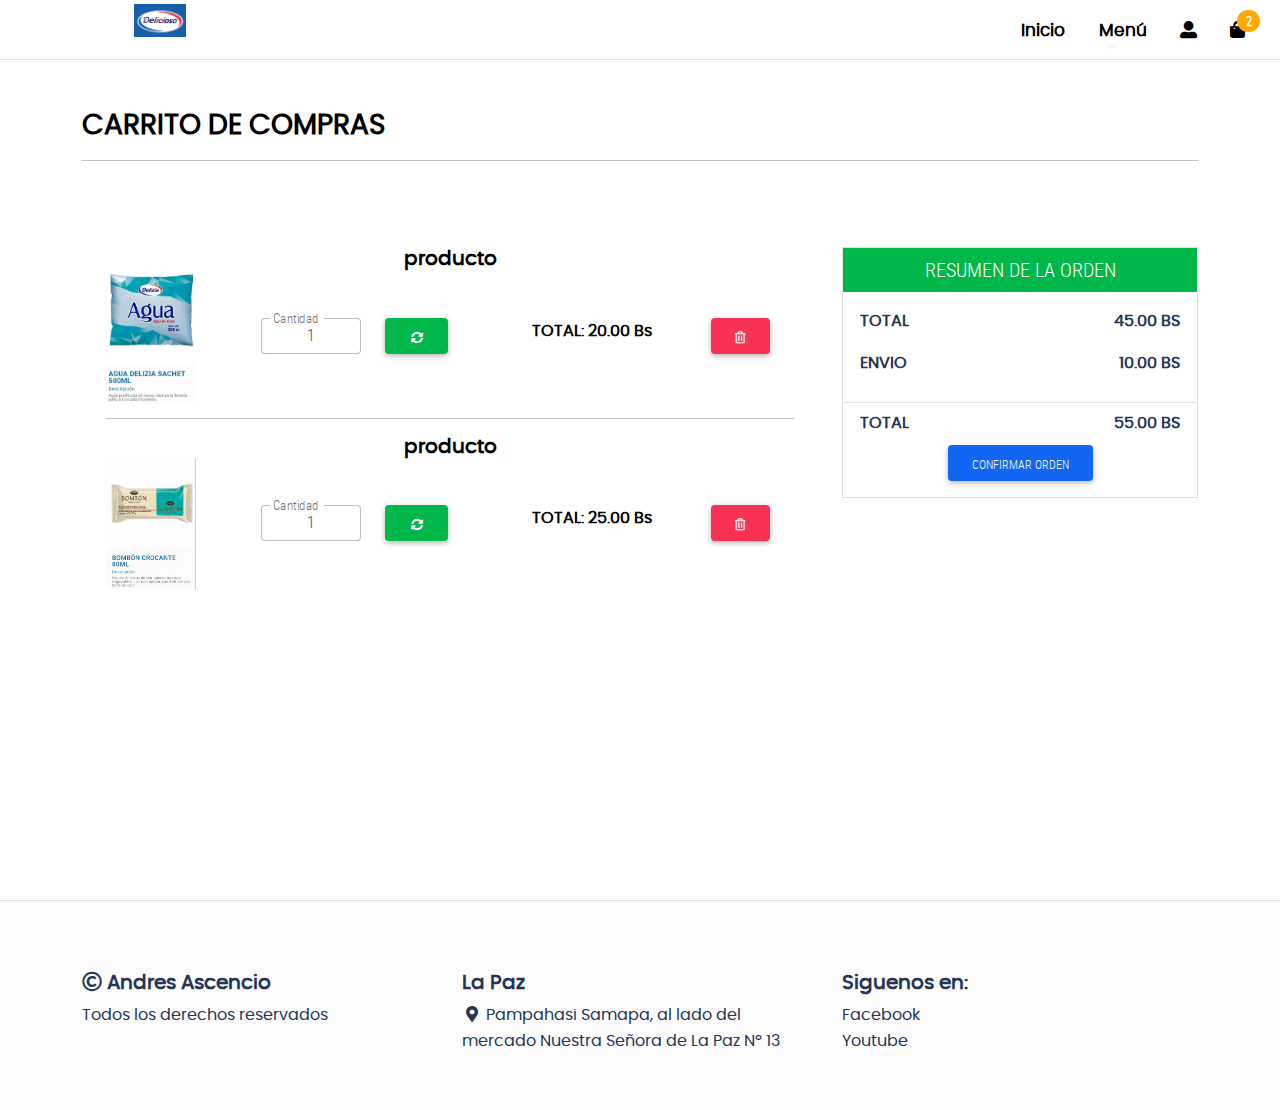
<file: bag.html>
<!DOCTYPE html>
<html lang="es">
<head>
	<meta charset="UTF-8">
	<meta name="viewport" content="width=device-width, user-scalable=no, initial-scale=1.0, maximum-scale=1.0, minimum-scale=1.0">
	<title>Restaurant</title>

	<!-- Normalize V8.0.1 -->
	<link rel="stylesheet" href="./css/normalize.css">

	<!-- MDBootstrap V5 -->
	<link rel="stylesheet" href="./css/mdb.min.css">

	<!-- Font Awesome V5.15.1 -->
	<link rel="stylesheet" href="./css/all.css">

	<!-- Sweet Alert V10.13.0 -->
	<script src="./js/sweetalert2.js" ></script>

	<!-- General Styles -->
	<link rel="stylesheet" href="./css/style.css">

</head>
<body>

	<!-- Header -->
	<header class="header full-box">
	    <div class="header-brand text-center full-box">
	        <a href="index.html">
	            <img src="./imagenes/deli1.jpg" alt="deli1" class="img-fluid">
	        </a>
	    </div>

	    <div class="header-options full-box">
	        <nav class="header-navbar full-box poppins-regular font-weight-bold" >
	            <ul class="list-unstyled full-box">
	                <li>
	                    <a href="index.html" >Inicio<span class="full-box" ></span></a>
	                </li>
	                <li>
	                    <a href="menu.html" >Menú<span class="full-box" ></span></a>
	                </li>
	            </ul>
	        </nav>
	        <div class="header-button full-box text-center btn-login-menu" >
	            <i class="fas fa-user-alt" onclick="show_popup_login()" data-mdb-toggle="tooltip" data-mdb-placement="bottom" title="Login" ></i>
	            <div class="div-bordered popup-login">

	                <!-- Inicio de sesion -->
	                <span class="text-center poppins-regular font-weight-bold">Inicio de sesión</span>
	                <form class="full-box" action="">
	                    <div class="form-outline mb-4">
	                        <input type="email" class="form-control" name="login_email_cliente" id="login_email" maxlength="70" required="" placeholder="Email" >
	                    </div>
	                    <div class="form-outline mb-4">
	                        <input type="password" class="form-control" name="login_clave_cliente" id="login_password" pattern="[a-zA-Z0-9$@.-]{7,100}" maxlength="100" required="" placeholder="Contraseña" >
	                    </div>
	                    <p class="text-center">
	                        <button class="btn btn-info btn-sm w-100">Iniciar sesión</button>
	                    </p>
	                </form>
	                <hr>
	                <p class="text-center full-box">¿No tienes cuenta? <a href="registration.html">Regístrate aquí</a></p>

	                <!-- Cerrar sesion --
	                <div class="text-center full-box">
	                    <i class="fas fa-user-circle fa-4x"></i>
	                </div>
	                <span class="poppins-regular font-weight-bold">Nombre de usuario</span>
	                <div class="text-center full-box">
	                    <a href="#" class="btn btn-info btn-sm w-100"><i class="fas fa-user-cog fa-fw"></i> &nbsp; Mi cuenta</a>
	                </div>
	                <div class="text-center full-box">
	                    <a href="#" class="btn btn-info btn-sm w-100"><i class="fab fa-dashcube fa-fw"></i> &nbsp; Dashboard</a>
	                </div>
	                <form class="full-box" action="">
	                    <button class="btn btn-raised btn-primary btn-sm w-100" ><i class="fas fa-door-open fa-fw"></i> &nbsp; Cerrar sesión</button>
	                </form>-->
	                
	            </div>
	        </div>
	        <a href="bag.html" class="header-button full-box text-center" data-mdb-toggle="tooltip" data-mdb-placement="bottom" title="Carrito" >
	            <i class="fas fa-shopping-bag"></i>
	            <span class="badge bg-warning rounded-pill bag-count" >2</span>
	        </a>
	    </div>
	</header>


	<!-- Content -->
	<section class="container-cart ">
	    <div class="container container-web-page">
	        <h3 class="font-weight-bold poppins-regular text-uppercase">Carrito de compras</h3>
	        <hr>
	    </div>
	    
	    <div class="container" style="padding-top: 40px;">

	        <div class="row">
	            <div class="col-12 col-md-7 col-lg-8">
	                <div class="container-fluid">

	                    <h5 class="poppins-regular font-weight-bold full-box text-center">producto</h5>
	                    <div class="bag-item full-box">
	                        <figure class="full-box">
	                            <img src="./imagenes/ju1.jpg" class="img-fluid" alt="ham">
	                        </figure>
	                        <div class="full-box">
	                            <div class="container-fluid">
	                                <div class="row">
	                                    <div class="col-12 col-lg-6 text-center mb-4">
	                                        <div class="row justify-content-center">
	                                            <div class="col-auto">
	                                                <div class="form-outline mb-4">
	                                                    <input type="text" value="1" class="form-control text-center" id="product_cant_1" pattern="[0-9]{1,10}" maxlength="10" style="max-width: 100px; ">
	                                                    <label for="product_cant_1" class="form-label">Cantidad</label>
	                                                </div>
	                                            </div>
	                                            <div class="col-auto">
	                                                <button type="button" class="btn btn-success" data-mdb-toggle="tooltip" data-mdb-placement="bottom" title="Actualizar cantidad" ><i class="fas fa-sync-alt fa-fw"></i></button>
	                                            </div>
	                                        </div>
	                                    </div>
	                                    <div class="col-12 col-lg-4 text-center mb-4">
	                                        <span class="poppins-regular font-weight-bold" >TOTAL: 20.00 Bs</span>
	                                    </div>
	                                    <div class="col-12 col-lg-2 text-center text-lg-end mb-4">
	                                        <button type="button" class="btn btn-danger" data-mdb-toggle="tooltip" data-mdb-placement="bottom" title="Quitar del carrito" >
	                                            <span aria-hidden="true"><i class="far fa-trash-alt"></i></span>
	                                        </button>
	                                    </div>
	                                </div>
	                            </div>
	                        </div>
	                    </div>


	                    <hr>


	                    <h5 class="poppins-regular font-weight-bold full-box text-center">producto</h5>
	                    <div class="bag-item full-box">
	                        <figure class="full-box">
	                            <img src="./imagenes/he9.jpg" class="img-fluid" alt="porcion">
	                        </figure>
	                        <div class="full-box">
	                            <div class="container-fluid">
	                                <div class="row">
	                                    <div class="col-12 col-lg-6 text-center mb-4">
	                                        <div class="row justify-content-center">
	                                            <div class="col-auto">
	                                                <div class="form-outline mb-4">
	                                                    <input type="text" value="1" class="form-control text-center" id="product_cant_2" pattern="[0-9]{1,10}" maxlength="10" style="max-width: 100px; ">
	                                                    <label for="product_cant_2" class="form-label">Cantidad</label>
	                                                </div>
	                                            </div>
	                                            <div class="col-auto">
	                                                <button type="button" class="btn btn-success" data-mdb-toggle="tooltip" data-mdb-placement="bottom" title="Actualizar cantidad" ><i class="fas fa-sync-alt fa-fw"></i></button>
	                                            </div>
	                                        </div>
	                                    </div>
	                                    <div class="col-12 col-lg-4 text-center mb-4">
	                                        <span class="poppins-regular font-weight-bold" >TOTAL: 25.00 Bs</span>
	                                    </div>
	                                    <div class="col-12 col-lg-2 text-center text-lg-end mb-4">
	                                        <button type="button" class="btn btn-danger" data-mdb-toggle="tooltip" data-mdb-placement="bottom" title="Quitar del carrito" >
	                                            <span aria-hidden="true"><i class="far fa-trash-alt"></i></span>
	                                        </button>
	                                    </div>
	                                </div>
	                            </div>
	                        </div>
	                    </div>

	                </div> 
	            </div>
	            <div class="col-12 col-md-5 col-lg-4">
	                <div class="full-box div-bordered">
	                    <h5 class="text-center text-uppercase bg-success" style="color: #FFF; padding: 10px 0;">Resumen de la orden</h5>
	                    <ul class="list-group bag-details">
	                        <a class="list-group-item d-flex justify-content-between align-items-center text-uppercase poppins-regular font-weight-bold">
	                            Total
	                            <span>45.00 Bs</span>
	                        </a>
	                        <a class="list-group-item d-flex justify-content-between align-items-center text-uppercase poppins-regular font-weight-bold">
	                            Envio
	                            <span>10.00 Bs</span>
	                        </a>
	                        <a class="list-group-item d-flex justify-content-between align-items-center" style="border-bottom: 1px solid #E1E1E1;"></a>
	                        <a class="list-group-item d-flex justify-content-between align-items-center text-uppercase poppins-regular font-weight-bold">
	                            Total
	                            <span>55.00 Bs</span>
	                        </a>
	                    </ul>
	                    <p class="text-center">
	                        <button type="button" class="btn btn-primary">Confirmar orden</button>
	                    </p>
	                </div>
	            </div>
	        </div>


	    </div>

	    <!-- Carrito vacio --
	    <div class="container">
	        <p class="text-center" ><i class="fas fa-shopping-bag fa-5x"></i></p>
	        <h4 class="text-center poppins-regular font-weight-bold" >Carrito de compras vacío</h4>
	    </div> -->
	</section>

	<!-- Footer -->
	<footer class="footer">
	    <div class="container">
	        <div class="row">
	            <div class="col-12 col-md-4">
	                <ul class="list-unstyled" >
	                    <li><h5 class="font-weight-bold" ><i class="far fa-copyright"></i> Andres Ascencio</h5></li>
	                    <li> Todos los derechos reservados </li>
	                </ul>
	            </div>
	            <div class="col-12 col-md-4">
	                <ul class="list-unstyled" >
	                    <li><h5 class="font-weight-bold" >La Paz</h5></li>
	                    <li><i class="fas fa-map-marker-alt fa-fw"></i> Pampahasi Samapa, al lado del mercado Nuestra Señora de La Paz Nº 13</li>
	                </ul>
	            </div>
	            <div class="col-12 col-md-4">
	                <ul class="list-unstyled" >
	                    <li><h5 class="font-weight-bold" >Siguenos en:</h5> </li>
	                    <li>
	                       <!-- <a href="https://es-la.facebook.com/CarlosAlfaroES/" class="footer-link" target="_blank" >
	                            <i class="fab fa-facebook fa-fw"></i>--> Facebook
	                        </a>
	                    </li>

	                    <li>
	                       <!-- <a href="https://www.youtube.com/c/CarlosAlfaro007" class="footer-link" target="_blank" >
	                            <i class="fab fa-youtube fa-fw"></i>-->
	                                Youtube
	                        </a>
	                    </li>
	                </ul>
	            </div>
	        </div>
	    </div>
	</footer>
	
	
	<!-- MDBootstrap V5 -->
	<script src="./js/mdb.min.js" ></script>

	<!-- General scripts -->
	<script src="./js/main.js" ></script>
</body>
</html>
</file>
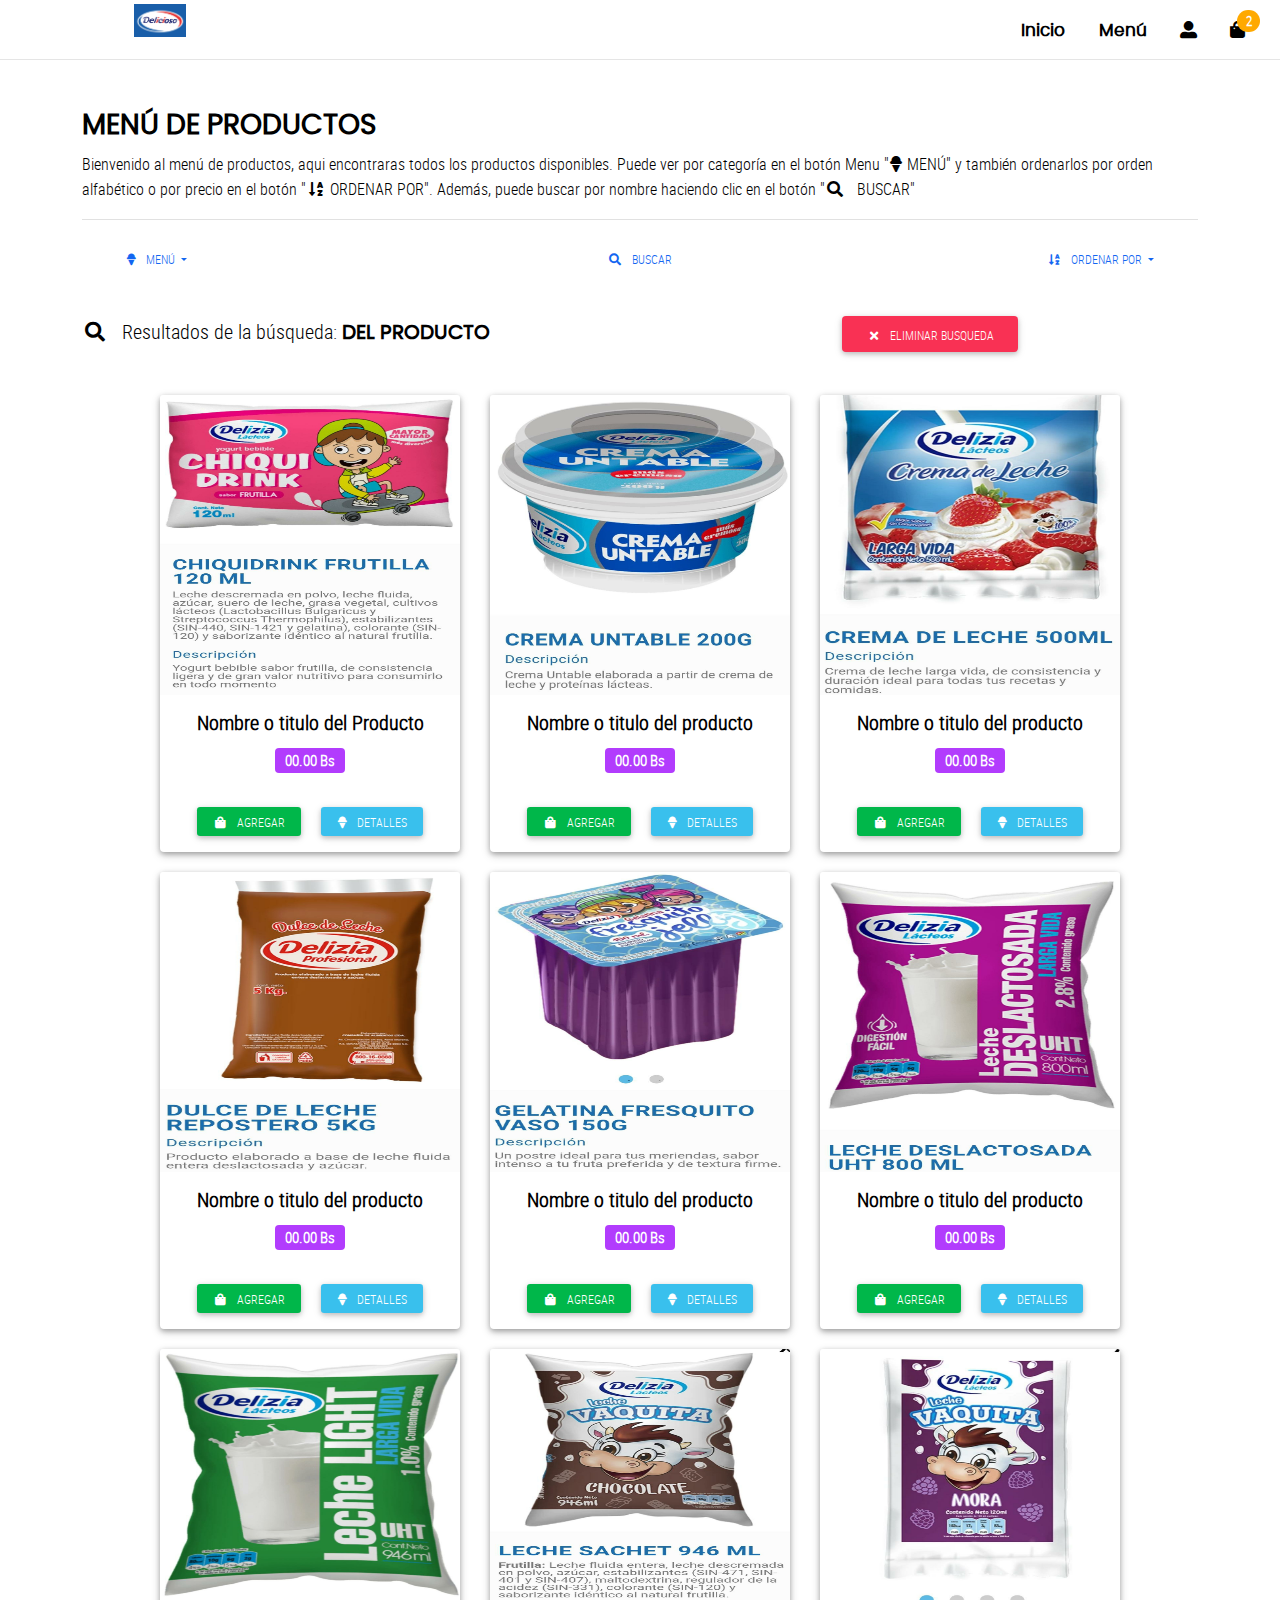
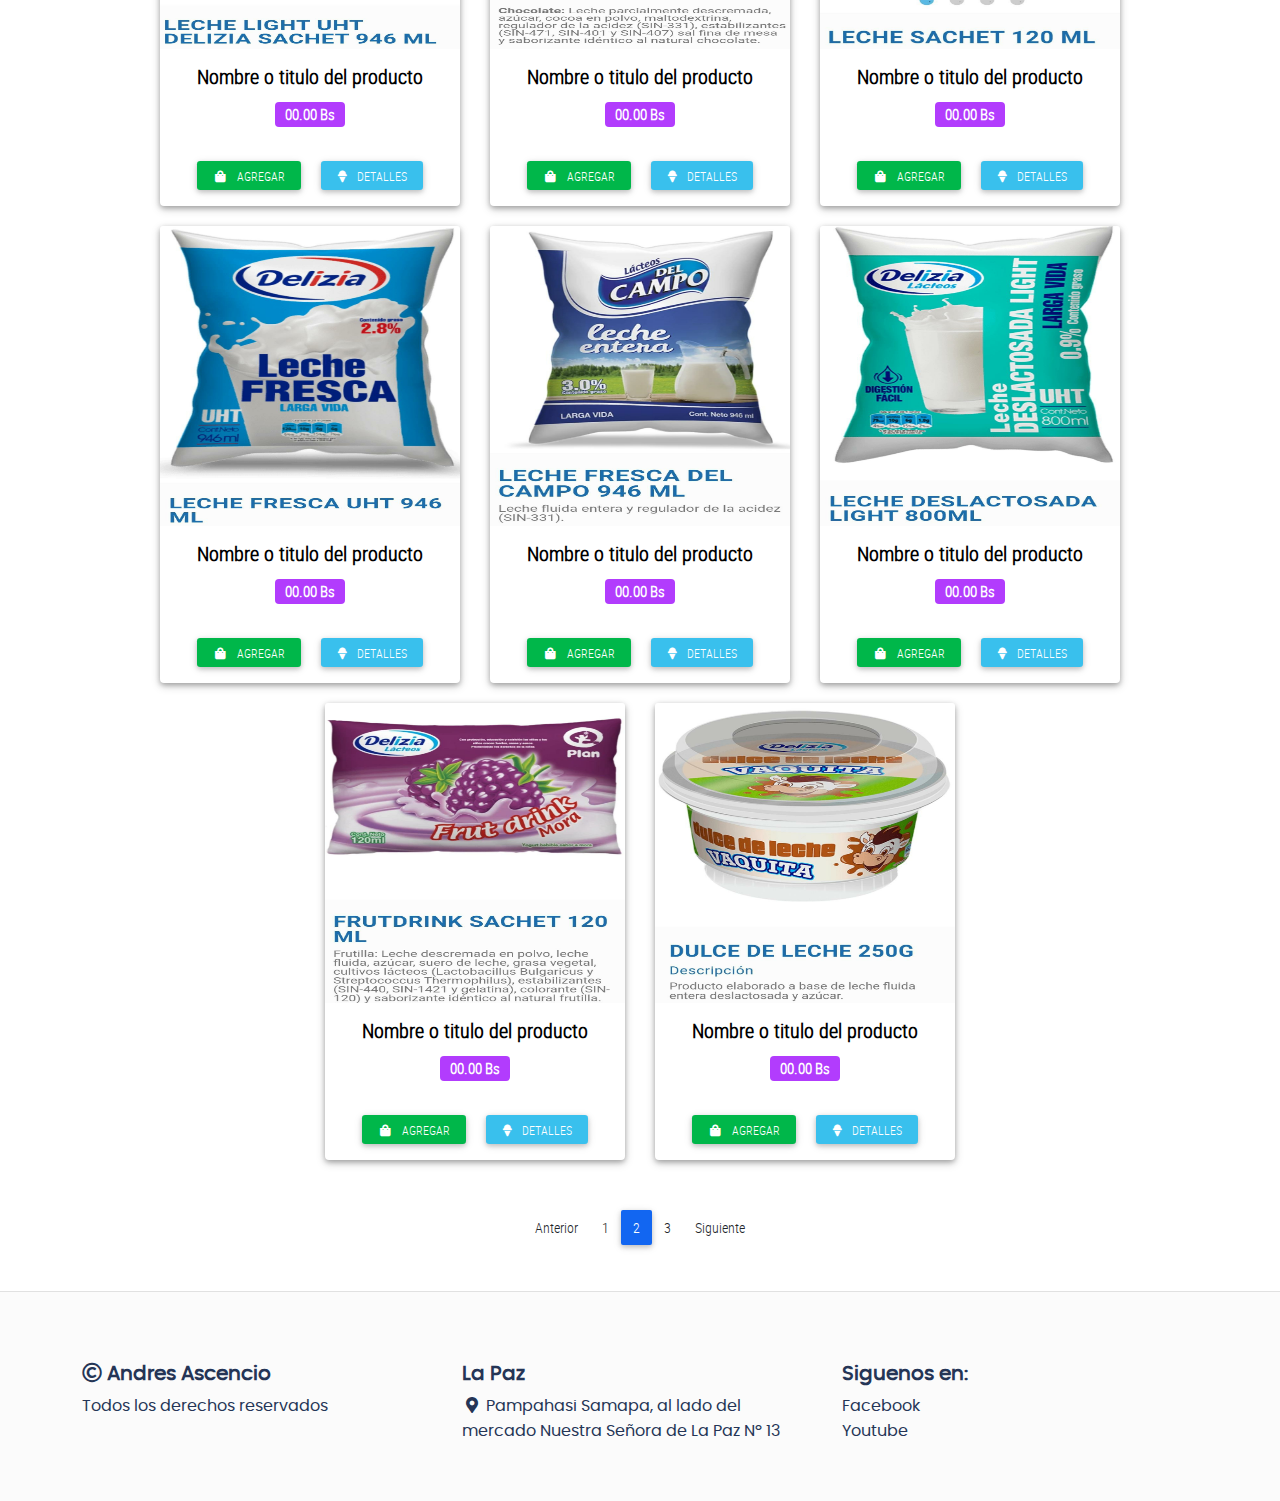
<file: menu.html>
<!DOCTYPE html>
<html lang="es">
<head>
	<meta charset="UTF-8">
	<meta name="viewport" content="width=device-width, user-scalable=no, initial-scale=1.0, maximum-scale=1.0, minimum-scale=1.0">
	<title>Restaurant</title>

	<!-- Normalize V8.0.1 -->
	<link rel="stylesheet" href="./css/normalize.css">

	<!-- MDBootstrap V5 -->
	<link rel="stylesheet" href="./css/mdb.min.css">

	<!-- Font Awesome V5.15.1 -->
	<link rel="stylesheet" href="./css/all.css">

	<!-- Sweet Alert V10.13.0 -->
	<script src="./js/sweetalert2.js" ></script>

	<!-- General Styles -->
	<link rel="stylesheet" href="./css/style.css">

</head>
<body>

	<!-- Header -->
	<header class="header full-box">
	    <div class="header-brand text-center full-box">
	        <a href="index.html">
	            <img src="./imagenes/deli1.jpg" alt="deli1" class="img-fluid">
	        </a>
	    </div>

	    <div class="header-options full-box">
	        <nav class="header-navbar full-box poppins-regular font-weight-bold" >
	            <ul class="list-unstyled full-box">
	                <li>
	                    <a href="index.html" >Inicio<span class="full-box" ></span></a>
	                </li>
	                <li>
	                    <a href="menu.html" >Menú<span class="full-box" ></span></a>
	                </li>
	            </ul>
	        </nav>
	        <div class="header-button full-box text-center btn-login-menu" >
	            <i class="fas fa-user-alt" onclick="show_popup_login()" data-mdb-toggle="tooltip" data-mdb-placement="bottom" title="Login" ></i>
	            <div class="div-bordered popup-login">

	                <!-- Inicio de sesion -->
	                <span class="text-center poppins-regular font-weight-bold">Inicio de sesión</span>
	                <form class="full-box" action="">
	                    <div class="form-outline mb-4">
	                        <input type="email" class="form-control" name="login_email_cliente" id="login_email" maxlength="70" required="" placeholder="Email" >
	                    </div>
	                    <div class="form-outline mb-4">
	                        <input type="password" class="form-control" name="login_clave_cliente" id="login_password" pattern="[a-zA-Z0-9$@.-]{7,100}" maxlength="100" required="" placeholder="Contraseña" >
	                    </div>
	                    <p class="text-center">
	                        <button class="btn btn-info btn-sm w-100">Iniciar sesión</button>
	                    </p>
	                </form>
	                <hr>
	                <p class="text-center full-box">¿No tienes cuenta? <a href="registration.html">Regístrate aquí</a></p>

	                <!-- Cerrar sesion --
	                <div class="text-center full-box">
	                    <i class="fas fa-user-circle fa-4x"></i>
	                </div>
	                <span class="poppins-regular font-weight-bold">Nombre de usuario</span>
	                <div class="text-center full-box">
	                    <a href="#" class="btn btn-info btn-sm w-100"><i class="fas fa-user-cog fa-fw"></i> &nbsp; Mi cuenta</a>
	                </div>
	                <div class="text-center full-box">
	                    <a href="#" class="btn btn-info btn-sm w-100"><i class="fab fa-dashcube fa-fw"></i> &nbsp; Dashboard</a>
	                </div>
	                <form class="full-box" action="">
	                    <button class="btn btn-raised btn-primary btn-sm w-100" ><i class="fas fa-door-open fa-fw"></i> &nbsp; Cerrar sesión</button>
	                </form>-->
	                
	            </div>
	        </div>
	        <a href="bag.html" class="header-button full-box text-center" data-mdb-toggle="tooltip" data-mdb-placement="bottom" title="Carrito" >
	            <i class="fas fa-shopping-bag"></i>
	            <span class="badge bg-warning rounded-pill bag-count" >2</span>
	        </a>
	    </div>
	</header>


	<!-- Content -->
	<div class="container container-web-page">
	    <h3 class="font-weight-bold poppins-regular text-uppercase">Menú de Productos</h3>
	    <p class="text-justify">Bienvenido al menú de productos, aqui encontraras todos los productos disponibles. Puede ver por categoría en el botón Menu "<i class="fas fa-ice-cream"></i> MENÚ" y también ordenarlos por orden alfabético o por precio en el botón "<i class="fas fa-sort-alpha-down fa-fw"></i> ORDENAR POR". Además, puede buscar  por nombre haciendo clic en el botón "<i class="fas fa-search fa-fw"></i> &nbsp; BUSCAR"</p>

	    <div class="container-fluid" style="border-top: 1px solid #E1E1E1; padding: 20px; 0">
	        <div class="row align-items-center">
	            <div class="col-12 col-sm-4 text-center text-sm-start">
	                <div class="dropdown">
	                    <button class="btn btn-link dropdown-toggle" type="button" id="categorySubMenu" data-mdb-toggle="dropdown" aria-haspopup="true" aria-expanded="false">
	                        <i class="fas fa-ice-cream"></i> &nbsp; Menú
	                    </button>
	                    <div class="dropdown-menu" aria-labelledby="categorySubMenu">
	                        <a class="dropdown-item" href="menu.html">Lacteos</a>
	                        <a class="dropdown-item" href="menu1.html">Jugos</a>
	                        <a class="dropdown-item" href="menu2.html">Helados</a>
	                    </div>
	                </div>
	            </div>
	            <div class="col-12 col-sm-4 text-center">
	                <button type="button" class="btn btn-link" data-mdb-toggle="modal" data-mdb-target="#saucerModal">
	                    <i class="fas fa-search fa-fw"></i> &nbsp; Buscar
	                </button>
	            </div>
	            <div class="col-12 col-sm-4 text-center text-sm-end">
	                <div class="dropdown">
	                    <button class="btn btn-link dropdown-toggle" type="button" id="OrderSubMenu" data-mdb-toggle="dropdown" aria-haspopup="true" aria-expanded="false">
	                        <i class="fas fa-sort-alpha-down fa-fw"></i> &nbsp; Ordenar por
	                    </button>
	                    <div class="dropdown-menu" aria-labelledby="OrderSubMenu">
	                        <a class="dropdown-item" href="#">Ascendente (A-Z)</a>
	                        <a class="dropdown-item" href="#">Descendente (Z-A)</a>
	                        <a class="dropdown-item" href="#">Precio (Menor a Mayor)</a>
	                        <a class="dropdown-item" href="#">Precio (Mayor a Menor)</a>
	                    </div>
	                </div>
	            </div>
	        </div>
	    </div>


	    <div class="container-fluid" style="padding: 20px 0;">
	        <div class="row">
	            <div class="col-12 col-md-8">
	                <p class="text-left lead"><i class="fas fa-search fa-fw"></i> &nbsp; Resultados de la búsqueda: <span class="font-weight-bold poppins-regular text-uppercase">Del producto</span></p>
	            </div>
	            <div class="col-12 col-md-4">
	                <button type="button" class="btn btn-danger">
	                    <i class="fas fa-times fa-fw"></i> &nbsp; Eliminar busqueda
	                </button>
	            </div>
	        </div>
	    </div>


	    <div class="container-cards full-box" style="padding-bottom: 40px;">

	        <div class="card shadow-1-strong">
	            <img class="card-img-top" src="./imagenes/l1.jpg" alt="l1">
	            <div class="card-body text-center">
	                <h5 class="card-title font-weight-bold">Nombre o titulo del Producto</h5>
	                <p class="card-text lead"><span class="badge bg-secondary">00.00 Bs</span></p>
	            </div>
	            <div class="card-body text-center">
	                <button type="button" class="btn btn-success btn-sm"><i class="fas fa-shopping-bag fa-fw"></i> &nbsp; Agregar</button>
	                &nbsp; &nbsp;
	               <a href="#" class="btn btn-info btn-sm"><i class="fas fa-ice-cream"></i> &nbsp; Detalles</a>
	            </div>
	        </div>

	        <div class="card shadow-1-strong">
	            <img class="card-img-top" src="./imagenes/l2.jpg" alt="l2">
	            <div class="card-body text-center">
	                <h5 class="card-title font-weight-bold">Nombre o titulo del producto</h5>
	                <p class="card-text lead"><span class="badge bg-secondary">00.00 Bs</span></p>
	            </div>
	            <div class="card-body text-center">
	                <button type="button" class="btn btn-success btn-sm"><i class="fas fa-shopping-bag fa-fw"></i> &nbsp; Agregar</button>
	                &nbsp; &nbsp;
	                <a href="#" class="btn btn-info btn-sm"><i class="fas fa-ice-cream"></i> &nbsp; Detalles</a>
	            </div>
	        </div>

	        <div class="card shadow-1-strong">
	            <img class="card-img-top" src="./imagenes/l3.jpg" alt="l3">
	            <div class="card-body text-center">
	                <h5 class="card-title font-weight-bold">Nombre o titulo del producto</h5>
	                <p class="card-text lead"><span class="badge bg-secondary">00.00 Bs</span></p>
	            </div>
	            <div class="card-body text-center">
	                <button type="button" class="btn btn-success btn-sm"><i class="fas fa-shopping-bag fa-fw"></i> &nbsp; Agregar</button>
	                &nbsp; &nbsp;
	                <a href="#" class="btn btn-info btn-sm"><i class="fas fa-ice-cream"></i> &nbsp; Detalles</a>
	            </div>
	        </div>

	        <div class="card shadow-1-strong">
	            <img class="card-img-top" src="./imagenes/l4.jpg" alt="l4">
	            <div class="card-body text-center">
	                <h5 class="card-title font-weight-bold">Nombre o titulo del producto</h5>
	                <p class="card-text lead"><span class="badge bg-secondary">00.00 Bs</span></p>
	            </div>
	            <div class="card-body text-center">
	                <button type="button" class="btn btn-success btn-sm"><i class="fas fa-shopping-bag fa-fw"></i> &nbsp; Agregar</button>
	                &nbsp; &nbsp;
	                <a href="#" class="btn btn-info btn-sm"><i class="fas fa-ice-cream"></i> &nbsp; Detalles</a>
	            </div>
	        </div>

	        <div class="card shadow-1-strong">
	            <img class="card-img-top" src="./imagenes/l5.jpg" alt="l5">
	            <div class="card-body text-center">
	                <h5 class="card-title font-weight-bold">Nombre o titulo del producto</h5>
	                <p class="card-text lead"><span class="badge bg-secondary">00.00 Bs</span></p>
	            </div>
	            <div class="card-body text-center">
	                <button type="button" class="btn btn-success btn-sm"><i class="fas fa-shopping-bag fa-fw"></i> &nbsp; Agregar</button>
	                &nbsp; &nbsp;
	                <a href="#" class="btn btn-info btn-sm"><i class="fas fa-ice-cream"></i> &nbsp; Detalles</a>
	            </div>
	        </div>

	        <div class="card shadow-1-strong">
	            <img class="card-img-top" src="./imagenes/l6.jpg" alt="l6">
	            <div class="card-body text-center">
	                <h5 class="card-title font-weight-bold">Nombre o titulo del producto</h5>
	                <p class="card-text lead"><span class="badge bg-secondary">00.00 Bs</span></p>
	            </div>
	            <div class="card-body text-center">
	                <button type="button" class="btn btn-success btn-sm"><i class="fas fa-shopping-bag fa-fw"></i> &nbsp; Agregar</button>
	                &nbsp; &nbsp;
	                <a href="#" class="btn btn-info btn-sm"><i class="fas fa-ice-cream"></i> &nbsp; Detalles</a>
	            </div>
	        </div>

			<div class="card shadow-1-strong">
	            <img class="card-img-top" src="./imagenes/l7.jpg" alt="l7">
	            <div class="card-body text-center">
	                <h5 class="card-title font-weight-bold">Nombre o titulo del producto</h5>
	                <p class="card-text lead"><span class="badge bg-secondary">00.00 Bs</span></p>
	            </div>
	            <div class="card-body text-center">
	                <button type="button" class="btn btn-success btn-sm"><i class="fas fa-shopping-bag fa-fw"></i> &nbsp; Agregar</button>
	                &nbsp; &nbsp;
	                <a href="#" class="btn btn-info btn-sm"><i class="fas fa-ice-cream"></i> &nbsp; Detalles</a>
	            </div>
	        </div>

			<div class="card shadow-1-strong">
	            <img class="card-img-top" src="./imagenes/l8.jpg" alt="l8">
	            <div class="card-body text-center">
	                <h5 class="card-title font-weight-bold">Nombre o titulo del producto</h5>
	                <p class="card-text lead"><span class="badge bg-secondary">00.00 Bs</span></p>
	            </div>
	            <div class="card-body text-center">
	                <button type="button" class="btn btn-success btn-sm"><i class="fas fa-shopping-bag fa-fw"></i> &nbsp; Agregar</button>
	                &nbsp; &nbsp;
	                <a href="#" class="btn btn-info btn-sm"><i class="fas fa-ice-cream"></i> &nbsp; Detalles</a>
	            </div>
	        </div>

			<div class="card shadow-1-strong">
	            <img class="card-img-top" src="./imagenes/l9.jpg" alt="l9">
	            <div class="card-body text-center">
	                <h5 class="card-title font-weight-bold">Nombre o titulo del producto</h5>
	                <p class="card-text lead"><span class="badge bg-secondary">00.00 Bs</span></p>
	            </div>
	            <div class="card-body text-center">
	                <button type="button" class="btn btn-success btn-sm"><i class="fas fa-shopping-bag fa-fw"></i> &nbsp; Agregar</button>
	                &nbsp; &nbsp;
	                <a href="#" class="btn btn-info btn-sm"><i class="fas fa-ice-cream"></i> &nbsp; Detalles</a>
	            </div>
	        </div>

			<div class="card shadow-1-strong">
	            <img class="card-img-top" src="./imagenes/l10.jpg" alt="l10">
	            <div class="card-body text-center">
	                <h5 class="card-title font-weight-bold">Nombre o titulo del producto</h5>
	                <p class="card-text lead"><span class="badge bg-secondary">00.00 Bs</span></p>
	            </div>
	            <div class="card-body text-center">
	                <button type="button" class="btn btn-success btn-sm"><i class="fas fa-shopping-bag fa-fw"></i> &nbsp; Agregar</button>
	                &nbsp; &nbsp;
	                <a href="#" class="btn btn-info btn-sm"><i class="fas fa-ice-cream"></i> &nbsp; Detalles</a>
	            </div>
	        </div>

			<div class="card shadow-1-strong">
	            <img class="card-img-top" src="./imagenes/l11.jpg" alt="l11">
	            <div class="card-body text-center">
	                <h5 class="card-title font-weight-bold">Nombre o titulo del producto</h5>
	                <p class="card-text lead"><span class="badge bg-secondary">00.00 Bs</span></p>
	            </div>
	            <div class="card-body text-center">
	                <button type="button" class="btn btn-success btn-sm"><i class="fas fa-shopping-bag fa-fw"></i> &nbsp; Agregar</button>
	                &nbsp; &nbsp;
	                <a href="#" class="btn btn-info btn-sm"><i class="fas fa-ice-cream"></i> &nbsp; Detalles</a>
	            </div>
	        </div>

			<div class="card shadow-1-strong">
	            <img class="card-img-top" src="./imagenes/l12.jpg" alt="l12">
	            <div class="card-body text-center">
	                <h5 class="card-title font-weight-bold">Nombre o titulo del producto</h5>
	                <p class="card-text lead"><span class="badge bg-secondary">00.00 Bs</span></p>
	            </div>
	            <div class="card-body text-center">
	                <button type="button" class="btn btn-success btn-sm"><i class="fas fa-shopping-bag fa-fw"></i> &nbsp; Agregar</button>
	                &nbsp; &nbsp;
	                <a href="#" class="btn btn-info btn-sm"><i class="fas fa-ice-cream"></i> &nbsp; Detalles</a>
	            </div>
	        </div>

			<div class="card shadow-1-strong">
	            <img class="card-img-top" src="./imagenes/l13.jpg" alt="l13">
	            <div class="card-body text-center">
	                <h5 class="card-title font-weight-bold">Nombre o titulo del producto</h5>
	                <p class="card-text lead"><span class="badge bg-secondary">00.00 Bs</span></p>
	            </div>
	            <div class="card-body text-center">
	                <button type="button" class="btn btn-success btn-sm"><i class="fas fa-shopping-bag fa-fw"></i> &nbsp; Agregar</button>
	                &nbsp; &nbsp;
	                <a href="#" class="btn btn-info btn-sm"><i class="fas fa-ice-cream"></i> &nbsp; Detalles</a>
	            </div>
	        </div>

			<div class="card shadow-1-strong">
	            <img class="card-img-top" src="./imagenes/l14.jpg" alt="l14">
	            <div class="card-body text-center">
	                <h5 class="card-title font-weight-bold">Nombre o titulo del producto</h5>
	                <p class="card-text lead"><span class="badge bg-secondary">00.00 Bs</span></p>
	            </div>
	            <div class="card-body text-center">
	                <button type="button" class="btn btn-success btn-sm"><i class="fas fa-shopping-bag fa-fw"></i> &nbsp; Agregar</button>
	                &nbsp; &nbsp;
	                <a href="#" class="btn btn-info btn-sm"><i class="fas fa-ice-cream"></i> &nbsp; Detalles</a>
	            </div>
	        </div>

	    </div>

		


	    <nav aria-label="Page navigation example">
	        <ul class="pagination justify-content-center">
	            <li class="page-item">
	                <a class="page-link" href="#">Anterior</a>
	            </li>
	            <li class="page-item">
	                <a class="page-link" href="#">1</a>
	            </li>
	            <li class="page-item active">
	                <a class="page-link" href="#">2</a>
	            </li>
	            <li class="page-item">
	                <a class="page-link" href="#">3</a>
	            </li>
	            <li class="page-item">
	                <a class="page-link" href="#">Siguiente</a>
	            </li>
	        </ul>
	    </nav>

	</div>

	<!-- Modal -->
	<div class="modal fade" id="saucerModal" tabindex="-1" aria-hidden="true" aria-labelledby="saucerModalLabel" aria-hidden="true">
	    <div class="modal-dialog" role="document">
	        <div class="modal-content">
	            <div class="modal-header">
	                <h5 class="modal-title" id="saucerModalLabel">Buscar platillo</h5>
	                <button type="button" class="btn-close" data-mdb-dismiss="modal" aria-label="Close"></button>
	            </div>
	            <div class="modal-body">
	                <div class="form-outline mb-4">
	                    <input type="text" pattern="[a-zA-ZáéíóúÁÉÍÓÚñÑ ]{4,25}" class="form-control" name="buscar_platillo" id="buscar_platillo" maxlength="25">
	                    <label for="buscar_platillo" class="form-label">¿Qué estás buscando?</label>
	                </div>
	            </div>
	            <div class="modal-footer">
	                <button type="button" class="btn btn-danger" data-mdb-dismiss="modal"><i class="fas fa-times fa-fw"></i> &nbsp; Cerrar</button>
	                <button type="button" class="btn btn-info"><i class="fas fa-search fa-fw"></i> &nbsp; Buscar</button>
	            </div>
	        </div>
	    </div>
	</div>


	<!-- Footer -->
	<footer class="footer">
	    <div class="container">
	        <div class="row">
	            <div class="col-12 col-md-4">
	                <ul class="list-unstyled" >
	                    <li><h5 class="font-weight-bold" ><i class="far fa-copyright"></i> Andres Ascencio</h5></li>
	                    <li> Todos los derechos reservados </li>
	                </ul>
	            </div>
	            <div class="col-12 col-md-4">
	                <ul class="list-unstyled" >
	                    <li><h5 class="font-weight-bold" >La Paz</h5></li>
	                    <li><i class="fas fa-map-marker-alt fa-fw"></i> Pampahasi Samapa, al lado del mercado Nuestra Señora de La Paz Nº 13</li>
	                </ul>
	            </div>
	            <div class="col-12 col-md-4">
	                <ul class="list-unstyled" >
	                    <li><h5 class="font-weight-bold" >Siguenos en:</h5> </li>
	                    <li>
	                       <!-- <a href="https://es-la.facebook.com/CarlosAlfaroES/" class="footer-link" target="_blank" >
	                            <i class="fab fa-facebook fa-fw"></i>--> Facebook
	                        </a>
	                    </li>

	                    <li>
	                       <!-- <a href="https://www.youtube.com/c/CarlosAlfaro007" class="footer-link" target="_blank" >
	                            <i class="fab fa-youtube fa-fw"></i>-->
	                                Youtube
	                        </a>
	                    </li>
	                </ul>
	            </div>
	        </div>
	    </div>
	</footer>

	
	<!-- MDBootstrap V5 -->
	<script src="./js/mdb.min.js" ></script>

	<!-- General scripts -->
	<script src="./js/main.js" ></script>
</body>
</html>
</file>
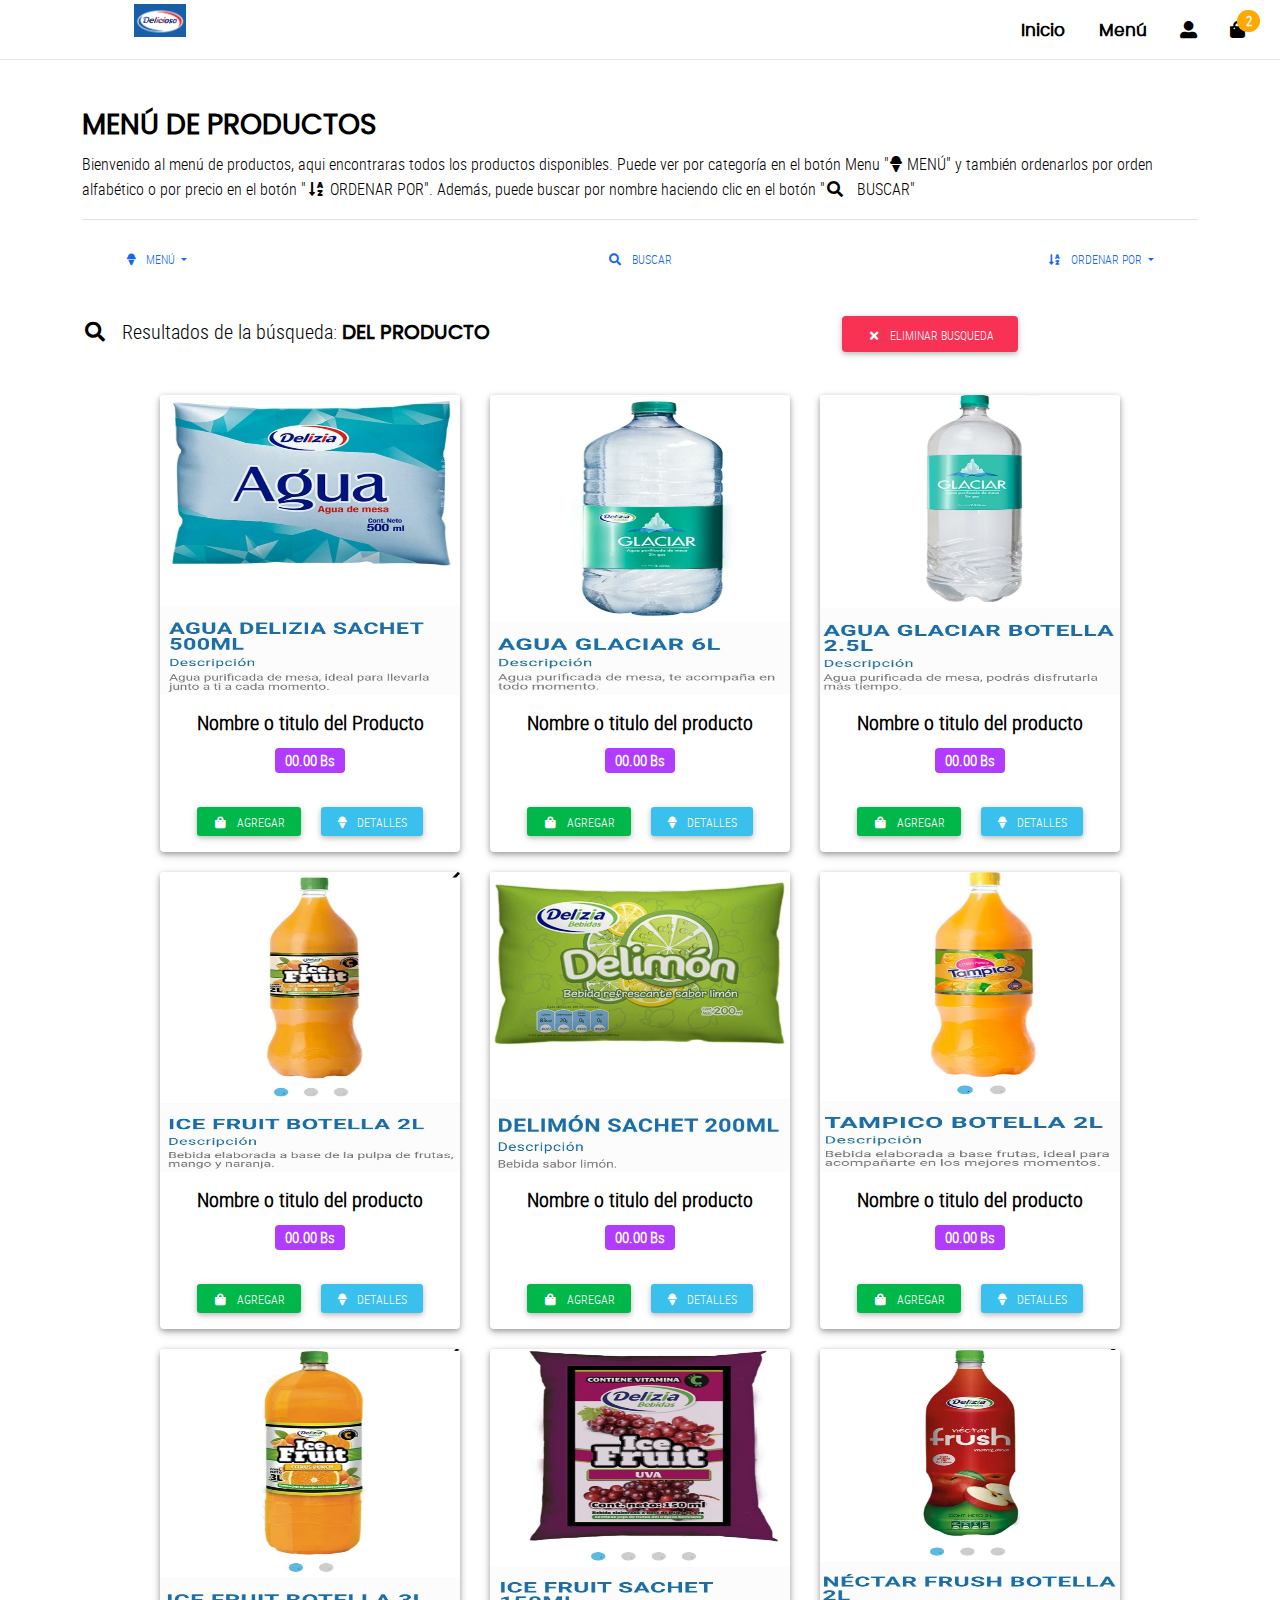
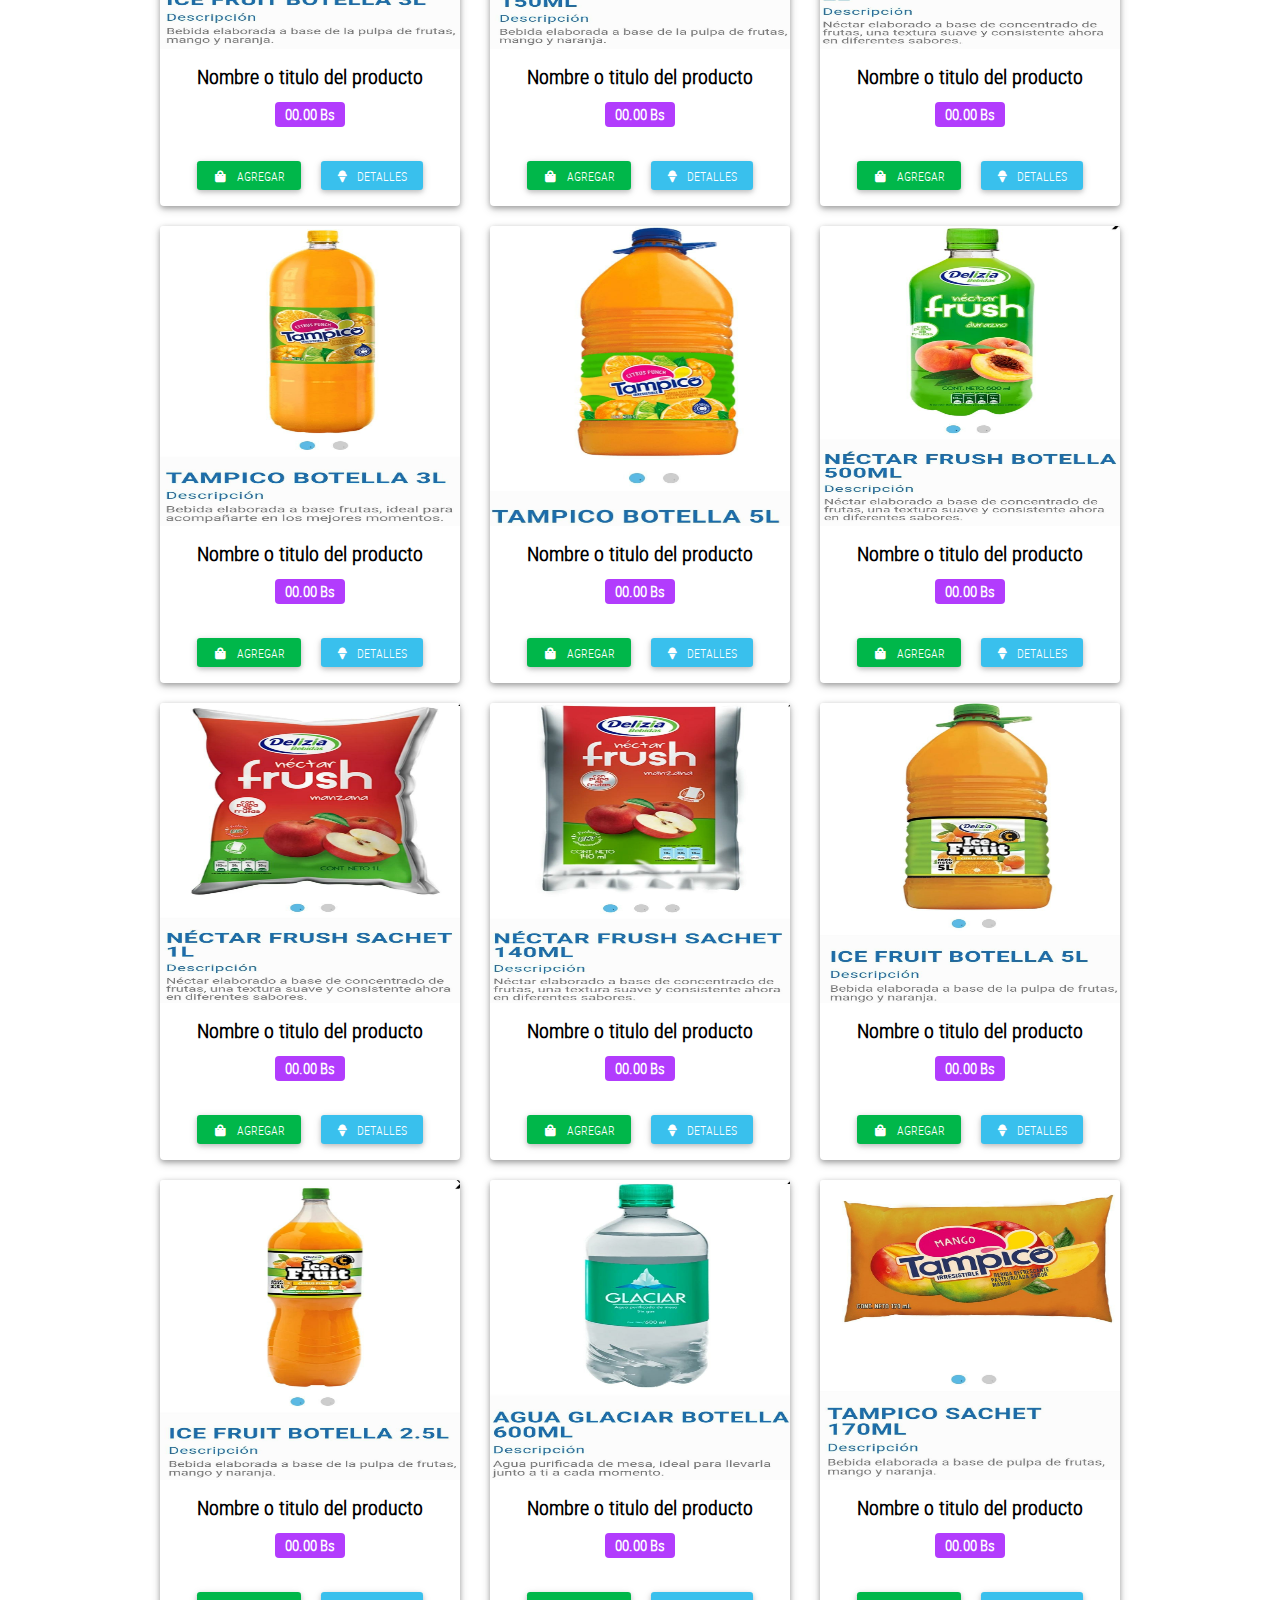
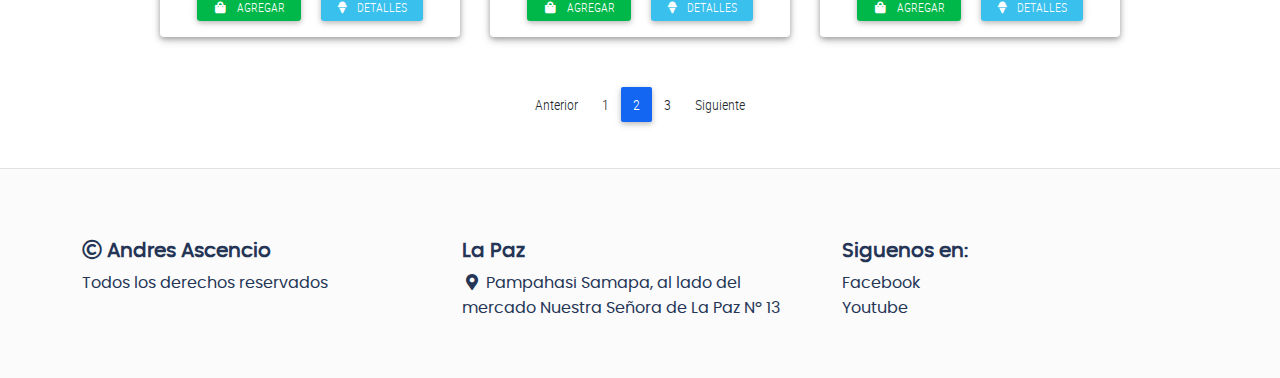
<file: menu1.html>
<!DOCTYPE html>
<html lang="es">
<head>
	<meta charset="UTF-8">
	<meta name="viewport" content="width=device-width, user-scalable=no, initial-scale=1.0, maximum-scale=1.0, minimum-scale=1.0">
	<title>Restaurant</title>

	<!-- Normalize V8.0.1 -->
	<link rel="stylesheet" href="./css/normalize.css">

	<!-- MDBootstrap V5 -->
	<link rel="stylesheet" href="./css/mdb.min.css">

	<!-- Font Awesome V5.15.1 -->
	<link rel="stylesheet" href="./css/all.css">

	<!-- Sweet Alert V10.13.0 -->
	<script src="./js/sweetalert2.js" ></script>

	<!-- General Styles -->
	<link rel="stylesheet" href="./css/style.css">

</head>
<body>

	<!-- Header -->
	<header class="header full-box">
	    <div class="header-brand text-center full-box">
	        <a href="index.html">
	            <img src="./imagenes/deli1.jpg" alt="deli1" class="img-fluid">
	        </a>
	    </div>

	    <div class="header-options full-box">
	        <nav class="header-navbar full-box poppins-regular font-weight-bold" >
	            <ul class="list-unstyled full-box">
	                <li>
	                    <a href="index.html" >Inicio<span class="full-box" ></span></a>
	                </li>
	                <li>
	                    <a href="menu.html" >Menú<span class="full-box" ></span></a>
	                </li>
	            </ul>
	        </nav>
	        <div class="header-button full-box text-center btn-login-menu" >
	            <i class="fas fa-user-alt" onclick="show_popup_login()" data-mdb-toggle="tooltip" data-mdb-placement="bottom" title="Login" ></i>
	            <div class="div-bordered popup-login">

	                <!-- Inicio de sesion -->
	                <span class="text-center poppins-regular font-weight-bold">Inicio de sesión</span>
	                <form class="full-box" action="">
	                    <div class="form-outline mb-4">
	                        <input type="email" class="form-control" name="login_email_cliente" id="login_email" maxlength="70" required="" placeholder="Email" >
	                    </div>
	                    <div class="form-outline mb-4">
	                        <input type="password" class="form-control" name="login_clave_cliente" id="login_password" pattern="[a-zA-Z0-9$@.-]{7,100}" maxlength="100" required="" placeholder="Contraseña" >
	                    </div>
	                    <p class="text-center">
	                        <button class="btn btn-info btn-sm w-100">Iniciar sesión</button>
	                    </p>
	                </form>
	                <hr>
	                <p class="text-center full-box">¿No tienes cuenta? <a href="registration.html">Regístrate aquí</a></p>

	                <!-- Cerrar sesion --
	                <div class="text-center full-box">
	                    <i class="fas fa-user-circle fa-4x"></i>
	                </div>
	                <span class="poppins-regular font-weight-bold">Nombre de usuario</span>
	                <div class="text-center full-box">
	                    <a href="#" class="btn btn-info btn-sm w-100"><i class="fas fa-user-cog fa-fw"></i> &nbsp; Mi cuenta</a>
	                </div>
	                <div class="text-center full-box">
	                    <a href="#" class="btn btn-info btn-sm w-100"><i class="fab fa-dashcube fa-fw"></i> &nbsp; Dashboard</a>
	                </div>
	                <form class="full-box" action="">
	                    <button class="btn btn-raised btn-primary btn-sm w-100" ><i class="fas fa-door-open fa-fw"></i> &nbsp; Cerrar sesión</button>
	                </form>-->
	                
	            </div>
	        </div>
	        <a href="bag.html" class="header-button full-box text-center" data-mdb-toggle="tooltip" data-mdb-placement="bottom" title="Carrito" >
	            <i class="fas fa-shopping-bag"></i>
	            <span class="badge bg-warning rounded-pill bag-count" >2</span>
	        </a>
	    </div>
	</header>


	<!-- Content -->
	<div class="container container-web-page">
	    <h3 class="font-weight-bold poppins-regular text-uppercase">Menú de Productos</h3>
	    <p class="text-justify">Bienvenido al menú de productos, aqui encontraras todos los productos disponibles. Puede ver por categoría en el botón Menu "<i class="fas fa-ice-cream"></i> MENÚ" y también ordenarlos por orden alfabético o por precio en el botón "<i class="fas fa-sort-alpha-down fa-fw"></i> ORDENAR POR". Además, puede buscar  por nombre haciendo clic en el botón "<i class="fas fa-search fa-fw"></i> &nbsp; BUSCAR"</p>

	    <div class="container-fluid" style="border-top: 1px solid #E1E1E1; padding: 20px; 0">
	        <div class="row align-items-center">
	            <div class="col-12 col-sm-4 text-center text-sm-start">
	                <div class="dropdown">
	                    <button class="btn btn-link dropdown-toggle" type="button" id="categorySubMenu" data-mdb-toggle="dropdown" aria-haspopup="true" aria-expanded="false">
	                        <i class="fas fa-ice-cream"></i> &nbsp; Menú
	                    </button>
	                    <div class="dropdown-menu" aria-labelledby="categorySubMenu">
	                        <a class="dropdown-item" href="menu.html">Lacteos</a>
	                        <a class="dropdown-item" href="menu1.html">Jugos</a>
	                        <a class="dropdown-item" href="menu2.html">Helados</a>
	                    </div>
	                </div>
	            </div>
	            <div class="col-12 col-sm-4 text-center">
	                <button type="button" class="btn btn-link" data-mdb-toggle="modal" data-mdb-target="#saucerModal">
	                    <i class="fas fa-search fa-fw"></i> &nbsp; Buscar
	                </button>
	            </div>
	            <div class="col-12 col-sm-4 text-center text-sm-end">
	                <div class="dropdown">
	                    <button class="btn btn-link dropdown-toggle" type="button" id="OrderSubMenu" data-mdb-toggle="dropdown" aria-haspopup="true" aria-expanded="false">
	                        <i class="fas fa-sort-alpha-down fa-fw"></i> &nbsp; Ordenar por
	                    </button>
	                    <div class="dropdown-menu" aria-labelledby="OrderSubMenu">
	                        <a class="dropdown-item" href="#">Ascendente (A-Z)</a>
	                        <a class="dropdown-item" href="#">Descendente (Z-A)</a>
	                        <a class="dropdown-item" href="#">Precio (Menor a Mayor)</a>
	                        <a class="dropdown-item" href="#">Precio (Mayor a Menor)</a>
	                    </div>
	                </div>
	            </div>
	        </div>
	    </div>


	    <div class="container-fluid" style="padding: 20px 0;">
	        <div class="row">
	            <div class="col-12 col-md-8">
	                <p class="text-left lead"><i class="fas fa-search fa-fw"></i> &nbsp; Resultados de la búsqueda: <span class="font-weight-bold poppins-regular text-uppercase">Del producto</span></p>
	            </div>
	            <div class="col-12 col-md-4">
	                <button type="button" class="btn btn-danger">
	                    <i class="fas fa-times fa-fw"></i> &nbsp; Eliminar busqueda
	                </button>
	            </div>
	        </div>
	    </div>


	    <div class="container-cards full-box" style="padding-bottom: 40px;">

	        <div class="card shadow-1-strong">
	            <img class="card-img-top" src="./imagenes/ju1.jpg" alt="ju1">
	            <div class="card-body text-center">
	                <h5 class="card-title font-weight-bold">Nombre o titulo del Producto</h5>
	                <p class="card-text lead"><span class="badge bg-secondary">00.00 Bs</span></p>
	            </div>
	            <div class="card-body text-center">
	                <button type="button" class="btn btn-success btn-sm"><i class="fas fa-shopping-bag fa-fw"></i> &nbsp; Agregar</button>
	                &nbsp; &nbsp;
	               <a href="" class="btn btn-info btn-sm"><i class="fas fa-ice-cream"></i> &nbsp; Detalles</a>
	            </div>
	        </div>

	        <div class="card shadow-1-strong">
	            <img class="card-img-top" src="./imagenes/ju2.jpg" alt="ju2">
	            <div class="card-body text-center">
	                <h5 class="card-title font-weight-bold">Nombre o titulo del producto</h5>
	                <p class="card-text lead"><span class="badge bg-secondary">00.00 Bs</span></p>
	            </div>
	            <div class="card-body text-center">
	                <button type="button" class="btn btn-success btn-sm"><i class="fas fa-shopping-bag fa-fw"></i> &nbsp; Agregar</button>
	                &nbsp; &nbsp;
	                <a href="" class="btn btn-info btn-sm"><i class="fas fa-ice-cream"></i> &nbsp; Detalles</a>
	            </div>
	        </div>

	        <div class="card shadow-1-strong">
	            <img class="card-img-top" src="./imagenes/ju3.jpg" alt="ju3">
	            <div class="card-body text-center">
	                <h5 class="card-title font-weight-bold">Nombre o titulo del producto</h5>
	                <p class="card-text lead"><span class="badge bg-secondary">00.00 Bs</span></p>
	            </div>
	            <div class="card-body text-center">
	                <button type="button" class="btn btn-success btn-sm"><i class="fas fa-shopping-bag fa-fw"></i> &nbsp; Agregar</button>
	                &nbsp; &nbsp;
	                <a href="" class="btn btn-info btn-sm"><i class="fas fa-ice-cream"></i> &nbsp; Detalles</a>
	            </div>
	        </div>

	        <div class="card shadow-1-strong">
	            <img class="card-img-top" src="./imagenes/ju4.jpg" alt="ju4">
	            <div class="card-body text-center">
	                <h5 class="card-title font-weight-bold">Nombre o titulo del producto</h5>
	                <p class="card-text lead"><span class="badge bg-secondary">00.00 Bs</span></p>
	            </div>
	            <div class="card-body text-center">
	                <button type="button" class="btn btn-success btn-sm"><i class="fas fa-shopping-bag fa-fw"></i> &nbsp; Agregar</button>
	                &nbsp; &nbsp;
	                <a href="#" class="btn btn-info btn-sm"><i class="fas fa-ice-cream"></i> &nbsp; Detalles</a>
	            </div>
	        </div>

	        <div class="card shadow-1-strong">
	            <img class="card-img-top" src="./imagenes/ju5.jpg" alt="ju5">
	            <div class="card-body text-center">
	                <h5 class="card-title font-weight-bold">Nombre o titulo del producto</h5>
	                <p class="card-text lead"><span class="badge bg-secondary">00.00 Bs</span></p>
	            </div>
	            <div class="card-body text-center">
	                <button type="button" class="btn btn-success btn-sm"><i class="fas fa-shopping-bag fa-fw"></i> &nbsp; Agregar</button>
	                &nbsp; &nbsp;
	                <a href="#" class="btn btn-info btn-sm"><i class="fas fa-ice-cream"></i> &nbsp; Detalles</a>
	            </div>
	        </div>

	        <div class="card shadow-1-strong">
	            <img class="card-img-top" src="./imagenes/ju6.jpg" alt="ju6">
	            <div class="card-body text-center">
	                <h5 class="card-title font-weight-bold">Nombre o titulo del producto</h5>
	                <p class="card-text lead"><span class="badge bg-secondary">00.00 Bs</span></p>
	            </div>
	            <div class="card-body text-center">
	                <button type="button" class="btn btn-success btn-sm"><i class="fas fa-shopping-bag fa-fw"></i> &nbsp; Agregar</button>
	                &nbsp; &nbsp;
	                <a href="#" class="btn btn-info btn-sm"><i class="fas fa-ice-cream"></i> &nbsp; Detalles</a>
	            </div>
	        </div>

			<div class="card shadow-1-strong">
	            <img class="card-img-top" src="./imagenes/ju7.jpg" alt="ju7">
	            <div class="card-body text-center">
	                <h5 class="card-title font-weight-bold">Nombre o titulo del producto</h5>
	                <p class="card-text lead"><span class="badge bg-secondary">00.00 Bs</span></p>
	            </div>
	            <div class="card-body text-center">
	                <button type="button" class="btn btn-success btn-sm"><i class="fas fa-shopping-bag fa-fw"></i> &nbsp; Agregar</button>
	                &nbsp; &nbsp;
	                <a href="#" class="btn btn-info btn-sm"><i class="fas fa-ice-cream"></i> &nbsp; Detalles</a>
	            </div>
	        </div>

			<div class="card shadow-1-strong">
	            <img class="card-img-top" src="./imagenes/ju8.jpg" alt="ju8">
	            <div class="card-body text-center">
	                <h5 class="card-title font-weight-bold">Nombre o titulo del producto</h5>
	                <p class="card-text lead"><span class="badge bg-secondary">00.00 Bs</span></p>
	            </div>
	            <div class="card-body text-center">
	                <button type="button" class="btn btn-success btn-sm"><i class="fas fa-shopping-bag fa-fw"></i> &nbsp; Agregar</button>
	                &nbsp; &nbsp;
	                <a href="#" class="btn btn-info btn-sm"><i class="fas fa-ice-cream"></i> &nbsp; Detalles</a>
	            </div>
	        </div>

			<div class="card shadow-1-strong">
	            <img class="card-img-top" src="./imagenes/ju9.jpg" alt="ju9">
	            <div class="card-body text-center">
	                <h5 class="card-title font-weight-bold">Nombre o titulo del producto</h5>
	                <p class="card-text lead"><span class="badge bg-secondary">00.00 Bs</span></p>
	            </div>
	            <div class="card-body text-center">
	                <button type="button" class="btn btn-success btn-sm"><i class="fas fa-shopping-bag fa-fw"></i> &nbsp; Agregar</button>
	                &nbsp; &nbsp;
	                <a href="d#" class="btn btn-info btn-sm"><i class="fas fa-ice-cream"></i> &nbsp; Detalles</a>
	            </div>
	        </div>

			<div class="card shadow-1-strong">
	            <img class="card-img-top" src="./imagenes/ju10.jpg" alt="ju10">
	            <div class="card-body text-center">
	                <h5 class="card-title font-weight-bold">Nombre o titulo del producto</h5>
	                <p class="card-text lead"><span class="badge bg-secondary">00.00 Bs</span></p>
	            </div>
	            <div class="card-body text-center">
	                <button type="button" class="btn btn-success btn-sm"><i class="fas fa-shopping-bag fa-fw"></i> &nbsp; Agregar</button>
	                &nbsp; &nbsp;
	                <a href="#" class="btn btn-info btn-sm"><i class="fas fa-ice-cream"></i> &nbsp; Detalles</a>
	            </div>
	        </div>

			<div class="card shadow-1-strong">
	            <img class="card-img-top" src="./imagenes/ju11.jpg" alt="ju11">
	            <div class="card-body text-center">
	                <h5 class="card-title font-weight-bold">Nombre o titulo del producto</h5>
	                <p class="card-text lead"><span class="badge bg-secondary">00.00 Bs</span></p>
	            </div>
	            <div class="card-body text-center">
	                <button type="button" class="btn btn-success btn-sm"><i class="fas fa-shopping-bag fa-fw"></i> &nbsp; Agregar</button>
	                &nbsp; &nbsp;
	                <a href="#" class="btn btn-info btn-sm"><i class="fas fa-ice-cream"></i> &nbsp; Detalles</a>
	            </div>
	        </div>

			<div class="card shadow-1-strong">
	            <img class="card-img-top" src="./imagenes/ju12.jpg" alt="ju12">
	            <div class="card-body text-center">
	                <h5 class="card-title font-weight-bold">Nombre o titulo del producto</h5>
	                <p class="card-text lead"><span class="badge bg-secondary">00.00 Bs</span></p>
	            </div>
	            <div class="card-body text-center">
	                <button type="button" class="btn btn-success btn-sm"><i class="fas fa-shopping-bag fa-fw"></i> &nbsp; Agregar</button>
	                &nbsp; &nbsp;
	                <a href="#" class="btn btn-info btn-sm"><i class="fas fa-ice-cream"></i> &nbsp; Detalles</a>
	            </div>
	        </div>

			<div class="card shadow-1-strong">
	            <img class="card-img-top" src="./imagenes/ju13.jpg" alt="ju13">
	            <div class="card-body text-center">
	                <h5 class="card-title font-weight-bold">Nombre o titulo del producto</h5>
	                <p class="card-text lead"><span class="badge bg-secondary">00.00 Bs</span></p>
	            </div>
	            <div class="card-body text-center">
	                <button type="button" class="btn btn-success btn-sm"><i class="fas fa-shopping-bag fa-fw"></i> &nbsp; Agregar</button>
	                &nbsp; &nbsp;
	                <a href="#" class="btn btn-info btn-sm"><i class="fas fa-ice-cream"></i> &nbsp; Detalles</a>
	            </div>
	        </div>

			<div class="card shadow-1-strong">
	            <img class="card-img-top" src="./imagenes/ju14.jpg" alt="ju14">
	            <div class="card-body text-center">
	                <h5 class="card-title font-weight-bold">Nombre o titulo del producto</h5>
	                <p class="card-text lead"><span class="badge bg-secondary">00.00 Bs</span></p>
	            </div>
	            <div class="card-body text-center">
	                <button type="button" class="btn btn-success btn-sm"><i class="fas fa-shopping-bag fa-fw"></i> &nbsp; Agregar</button>
	                &nbsp; &nbsp;
	                <a href="#" class="btn btn-info btn-sm"><i class="fas fa-ice-cream"></i> &nbsp; Detalles</a>
	            </div>
	        </div>

			<div class="card shadow-1-strong">
	            <img class="card-img-top" src="./imagenes/ju15.jpg" alt="ju15">
	            <div class="card-body text-center">
	                <h5 class="card-title font-weight-bold">Nombre o titulo del producto</h5>
	                <p class="card-text lead"><span class="badge bg-secondary">00.00 Bs</span></p>
	            </div>
	            <div class="card-body text-center">
	                <button type="button" class="btn btn-success btn-sm"><i class="fas fa-shopping-bag fa-fw"></i> &nbsp; Agregar</button>
	                &nbsp; &nbsp;
	                <a href="#" class="btn btn-info btn-sm"><i class="fas fa-ice-cream"></i> &nbsp; Detalles</a>
	            </div>
	        </div>

			<div class="card shadow-1-strong">
	            <img class="card-img-top" src="./imagenes/ju16.jpg" alt="ju16">
	            <div class="card-body text-center">
	                <h5 class="card-title font-weight-bold">Nombre o titulo del producto</h5>
	                <p class="card-text lead"><span class="badge bg-secondary">00.00 Bs</span></p>
	            </div>
	            <div class="card-body text-center">
	                <button type="button" class="btn btn-success btn-sm"><i class="fas fa-shopping-bag fa-fw"></i> &nbsp; Agregar</button>
	                &nbsp; &nbsp;
	                <a href="#" class="btn btn-info btn-sm"><i class="fas fa-ice-cream"></i> &nbsp; Detalles</a>
	            </div>
	        </div>

			<div class="card shadow-1-strong">
	            <img class="card-img-top" src="./imagenes/ju17.jpg" alt="ju17">
	            <div class="card-body text-center">
	                <h5 class="card-title font-weight-bold">Nombre o titulo del producto</h5>
	                <p class="card-text lead"><span class="badge bg-secondary">00.00 Bs</span></p>
	            </div>
	            <div class="card-body text-center">
	                <button type="button" class="btn btn-success btn-sm"><i class="fas fa-shopping-bag fa-fw"></i> &nbsp; Agregar</button>
	                &nbsp; &nbsp;
	                <a href="#" class="btn btn-info btn-sm"><i class="fas fa-ice-cream"></i> &nbsp; Detalles</a>
	            </div>
	        </div>

			<div class="card shadow-1-strong">
	            <img class="card-img-top" src="./imagenes/ju18.jpg" alt="ju18">
	            <div class="card-body text-center">
	                <h5 class="card-title font-weight-bold">Nombre o titulo del producto</h5>
	                <p class="card-text lead"><span class="badge bg-secondary">00.00 Bs</span></p>
	            </div>
	            <div class="card-body text-center">
	                <button type="button" class="btn btn-success btn-sm"><i class="fas fa-shopping-bag fa-fw"></i> &nbsp; Agregar</button>
	                &nbsp; &nbsp;
	                <a href="#" class="btn btn-info btn-sm"><i class="fas fa-ice-cream"></i> &nbsp; Detalles</a>
	            </div>
	        </div>

	    </div>

		


	    <nav aria-label="Page navigation example">
	        <ul class="pagination justify-content-center">
	            <li class="page-item">
	                <a class="page-link" href="#">Anterior</a>
	            </li>
	            <li class="page-item">
	                <a class="page-link" href="#">1</a>
	            </li>
	            <li class="page-item active">
	                <a class="page-link" href="#">2</a>
	            </li>
	            <li class="page-item">
	                <a class="page-link" href="#">3</a>
	            </li>
	            <li class="page-item">
	                <a class="page-link" href="#">Siguiente</a>
	            </li>
	        </ul>
	    </nav>

	</div>

	<!-- Modal -->
	<div class="modal fade" id="saucerModal" tabindex="-1" aria-hidden="true" aria-labelledby="saucerModalLabel" aria-hidden="true">
	    <div class="modal-dialog" role="document">
	        <div class="modal-content">
	            <div class="modal-header">
	                <h5 class="modal-title" id="saucerModalLabel">Buscar platillo</h5>
	                <button type="button" class="btn-close" data-mdb-dismiss="modal" aria-label="Close"></button>
	            </div>
	            <div class="modal-body">
	                <div class="form-outline mb-4">
	                    <input type="text" pattern="[a-zA-ZáéíóúÁÉÍÓÚñÑ ]{4,25}" class="form-control" name="buscar_platillo" id="buscar_platillo" maxlength="25">
	                    <label for="buscar_platillo" class="form-label">¿Qué estás buscando?</label>
	                </div>
	            </div>
	            <div class="modal-footer">
	                <button type="button" class="btn btn-danger" data-mdb-dismiss="modal"><i class="fas fa-times fa-fw"></i> &nbsp; Cerrar</button>
	                <button type="button" class="btn btn-info"><i class="fas fa-search fa-fw"></i> &nbsp; Buscar</button>
	            </div>
	        </div>
	    </div>
	</div>


	<!-- Footer -->
	<footer class="footer">
	    <div class="container">
	        <div class="row">
	            <div class="col-12 col-md-4">
	                <ul class="list-unstyled" >
	                    <li><h5 class="font-weight-bold" ><i class="far fa-copyright"></i> Andres Ascencio</h5></li>
	                    <li> Todos los derechos reservados </li>
	                </ul>
	            </div>
	            <div class="col-12 col-md-4">
	                <ul class="list-unstyled" >
	                    <li><h5 class="font-weight-bold" >La Paz</h5></li>
	                    <li><i class="fas fa-map-marker-alt fa-fw"></i> Pampahasi Samapa, al lado del mercado Nuestra Señora de La Paz Nº 13</li>
	                </ul>
	            </div>
	            <div class="col-12 col-md-4">
	                <ul class="list-unstyled" >
	                    <li><h5 class="font-weight-bold" >Siguenos en:</h5> </li>
	                    <li>
	                       <!-- <a href="https://es-la.facebook.com/CarlosAlfaroES/" class="footer-link" target="_blank" >
	                            <i class="fab fa-facebook fa-fw"></i>--> Facebook
	                        </a>
	                    </li>

	                    <li>
	                       <!-- <a href="https://www.youtube.com/c/CarlosAlfaro007" class="footer-link" target="_blank" >
	                            <i class="fab fa-youtube fa-fw"></i>-->
	                                Youtube
	                        </a>
	                    </li>
	                </ul>
	            </div>
	        </div>
	    </div>
	</footer>

	
	<!-- MDBootstrap V5 -->
	<script src="./js/mdb.min.js" ></script>

	<!-- General scripts -->
	<script src="./js/main.js" ></script>
</body>
</html>
</file>
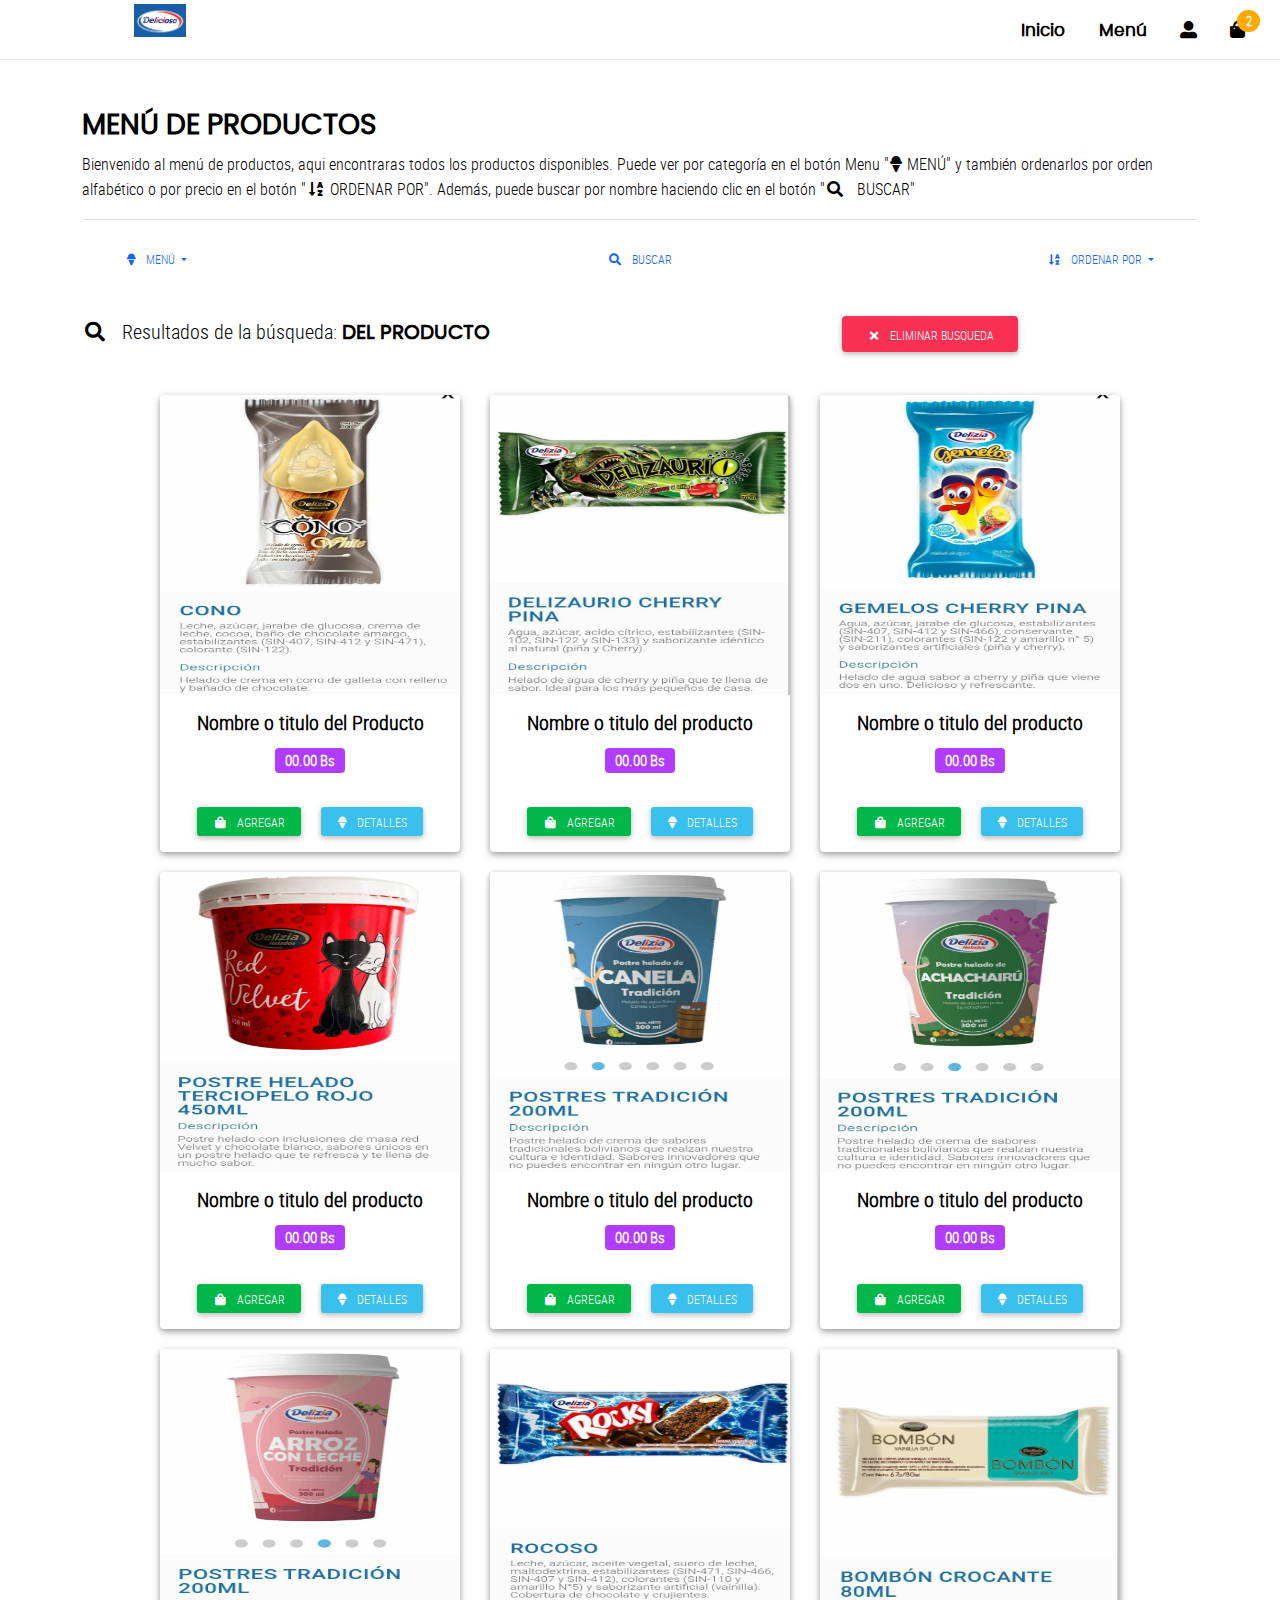
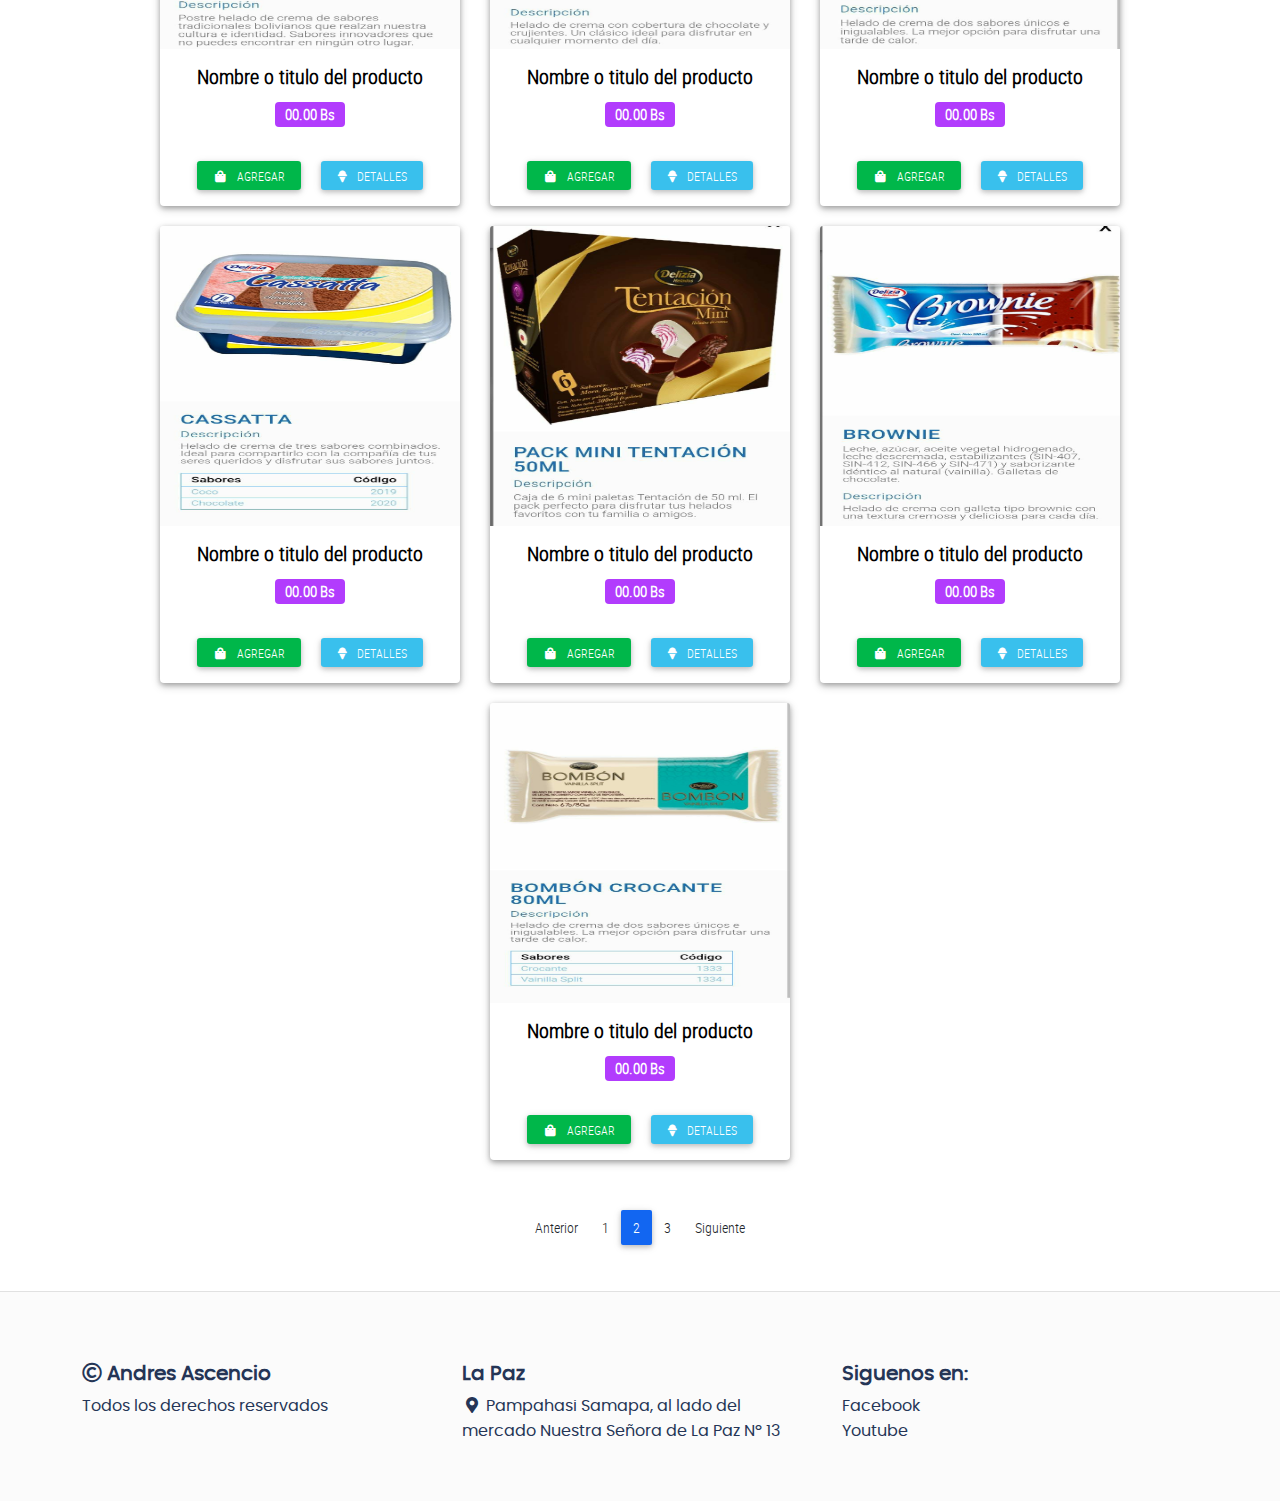
<file: menu2.html>
<!DOCTYPE html>
<html lang="es">
<head>
	<meta charset="UTF-8">
	<meta name="viewport" content="width=device-width, user-scalable=no, initial-scale=1.0, maximum-scale=1.0, minimum-scale=1.0">
	<title>Restaurant</title>

	<!-- Normalize V8.0.1 -->
	<link rel="stylesheet" href="./css/normalize.css">

	<!-- MDBootstrap V5 -->
	<link rel="stylesheet" href="./css/mdb.min.css">

	<!-- Font Awesome V5.15.1 -->
	<link rel="stylesheet" href="./css/all.css">

	<!-- Sweet Alert V10.13.0 -->
	<script src="./js/sweetalert2.js" ></script>

	<!-- General Styles -->
	<link rel="stylesheet" href="./css/style.css">

</head>
<body>

	<!-- Header -->
	<header class="header full-box">
	    <div class="header-brand text-center full-box">
	        <a href="index.html">
	            <img src="./imagenes/deli1.jpg" alt="deli1" class="img-fluid">
	        </a>
	    </div>

	    <div class="header-options full-box">
	        <nav class="header-navbar full-box poppins-regular font-weight-bold" >
	            <ul class="list-unstyled full-box">
	                <li>
	                    <a href="index.html" >Inicio<span class="full-box" ></span></a>
	                </li>
	                <li>
	                    <a href="menu.html" >Menú<span class="full-box" ></span></a>
	                </li>
	            </ul>
	        </nav>
	        <div class="header-button full-box text-center btn-login-menu" >
	            <i class="fas fa-user-alt" onclick="show_popup_login()" data-mdb-toggle="tooltip" data-mdb-placement="bottom" title="Login" ></i>
	            <div class="div-bordered popup-login">

	                <!-- Inicio de sesion -->
	                <span class="text-center poppins-regular font-weight-bold">Inicio de sesión</span>
	                <form class="full-box" action="">
	                    <div class="form-outline mb-4">
	                        <input type="email" class="form-control" name="login_email_cliente" id="login_email" maxlength="70" required="" placeholder="Email" >
	                    </div>
	                    <div class="form-outline mb-4">
	                        <input type="password" class="form-control" name="login_clave_cliente" id="login_password" pattern="[a-zA-Z0-9$@.-]{7,100}" maxlength="100" required="" placeholder="Contraseña" >
	                    </div>
	                    <p class="text-center">
	                        <button class="btn btn-info btn-sm w-100">Iniciar sesión</button>
	                    </p>
	                </form>
	                <hr>
	                <p class="text-center full-box">¿No tienes cuenta? <a href="registration.html">Regístrate aquí</a></p>

	                <!-- Cerrar sesion --
	                <div class="text-center full-box">
	                    <i class="fas fa-user-circle fa-4x"></i>
	                </div>
	                <span class="poppins-regular font-weight-bold">Nombre de usuario</span>
	                <div class="text-center full-box">
	                    <a href="#" class="btn btn-info btn-sm w-100"><i class="fas fa-user-cog fa-fw"></i> &nbsp; Mi cuenta</a>
	                </div>
	                <div class="text-center full-box">
	                    <a href="#" class="btn btn-info btn-sm w-100"><i class="fab fa-dashcube fa-fw"></i> &nbsp; Dashboard</a>
	                </div>
	                <form class="full-box" action="">
	                    <button class="btn btn-raised btn-primary btn-sm w-100" ><i class="fas fa-door-open fa-fw"></i> &nbsp; Cerrar sesión</button>
	                </form>-->
	                
	            </div>
	        </div>
	        <a href="bag.html" class="header-button full-box text-center" data-mdb-toggle="tooltip" data-mdb-placement="bottom" title="Carrito" >
	            <i class="fas fa-shopping-bag"></i>
	            <span class="badge bg-warning rounded-pill bag-count" >2</span>
	        </a>
	    </div>
	</header>


	<!-- Content -->
	<div class="container container-web-page">
	    <h3 class="font-weight-bold poppins-regular text-uppercase">Menú de Productos</h3>
	    <p class="text-justify">Bienvenido al menú de productos, aqui encontraras todos los productos disponibles. Puede ver por categoría en el botón Menu "<i class="fas fa-ice-cream"></i> MENÚ" y también ordenarlos por orden alfabético o por precio en el botón "<i class="fas fa-sort-alpha-down fa-fw"></i> ORDENAR POR". Además, puede buscar  por nombre haciendo clic en el botón "<i class="fas fa-search fa-fw"></i> &nbsp; BUSCAR"</p>

	    <div class="container-fluid" style="border-top: 1px solid #E1E1E1; padding: 20px; 0">
	        <div class="row align-items-center">
	            <div class="col-12 col-sm-4 text-center text-sm-start">
	                <div class="dropdown">
	                    <button class="btn btn-link dropdown-toggle" type="button" id="categorySubMenu" data-mdb-toggle="dropdown" aria-haspopup="true" aria-expanded="false">
	                        <i class="fas fa-ice-cream"></i> &nbsp; Menú
	                    </button>
	                    <div class="dropdown-menu" aria-labelledby="categorySubMenu">
	                        <a class="dropdown-item" href="menu.html">Lacteos</a>
	                        <a class="dropdown-item" href="menu1.html">Jugos</a>
	                        <a class="dropdown-item" href="menu2.html">Helados</a>
	                    </div>
	                </div>
	            </div>
	            <div class="col-12 col-sm-4 text-center">
	                <button type="button" class="btn btn-link" data-mdb-toggle="modal" data-mdb-target="#saucerModal">
	                    <i class="fas fa-search fa-fw"></i> &nbsp; Buscar
	                </button>
	            </div>
	            <div class="col-12 col-sm-4 text-center text-sm-end">
	                <div class="dropdown">
	                    <button class="btn btn-link dropdown-toggle" type="button" id="OrderSubMenu" data-mdb-toggle="dropdown" aria-haspopup="true" aria-expanded="false">
	                        <i class="fas fa-sort-alpha-down fa-fw"></i> &nbsp; Ordenar por
	                    </button>
	                    <div class="dropdown-menu" aria-labelledby="OrderSubMenu">
	                        <a class="dropdown-item" href="#">Ascendente (A-Z)</a>
	                        <a class="dropdown-item" href="#">Descendente (Z-A)</a>
	                        <a class="dropdown-item" href="#">Precio (Menor a Mayor)</a>
	                        <a class="dropdown-item" href="#">Precio (Mayor a Menor)</a>
	                    </div>
	                </div>
	            </div>
	        </div>
	    </div>


	    <div class="container-fluid" style="padding: 20px 0;">
	        <div class="row">
	            <div class="col-12 col-md-8">
	                <p class="text-left lead"><i class="fas fa-search fa-fw"></i> &nbsp; Resultados de la búsqueda: <span class="font-weight-bold poppins-regular text-uppercase">Del producto</span></p>
	            </div>
	            <div class="col-12 col-md-4">
	                <button type="button" class="btn btn-danger">
	                    <i class="fas fa-times fa-fw"></i> &nbsp; Eliminar busqueda
	                </button>
	            </div>
	        </div>
	    </div>


	    <div class="container-cards full-box" style="padding-bottom: 40px;">

	        <div class="card shadow-1-strong">
	            <img class="card-img-top" src="./imagenes/he1.jpg" alt="he1">
	            <div class="card-body text-center">
	                <h5 class="card-title font-weight-bold">Nombre o titulo del Producto</h5>
	                <p class="card-text lead"><span class="badge bg-secondary">00.00 Bs</span></p>
	            </div>
	            <div class="card-body text-center">
	                <button type="button" class="btn btn-success btn-sm"><i class="fas fa-shopping-bag fa-fw"></i> &nbsp; Agregar</button>
	                &nbsp; &nbsp;
	               <a href="" class="btn btn-info btn-sm"><i class="fas fa-ice-cream"></i> &nbsp; Detalles</a>
	            </div>
	        </div>

	        <div class="card shadow-1-strong">
	            <img class="card-img-top" src="./imagenes/he2.jpg" alt="he2">
	            <div class="card-body text-center">
	                <h5 class="card-title font-weight-bold">Nombre o titulo del producto</h5>
	                <p class="card-text lead"><span class="badge bg-secondary">00.00 Bs</span></p>
	            </div>
	            <div class="card-body text-center">
	                <button type="button" class="btn btn-success btn-sm"><i class="fas fa-shopping-bag fa-fw"></i> &nbsp; Agregar</button>
	                &nbsp; &nbsp;
	                <a href="" class="btn btn-info btn-sm"><i class="fas fa-ice-cream"></i> &nbsp; Detalles</a>
	            </div>
	        </div>

	        <div class="card shadow-1-strong">
	            <img class="card-img-top" src="./imagenes/he3.jpg" alt="he3">
	            <div class="card-body text-center">
	                <h5 class="card-title font-weight-bold">Nombre o titulo del producto</h5>
	                <p class="card-text lead"><span class="badge bg-secondary">00.00 Bs</span></p>
	            </div>
	            <div class="card-body text-center">
	                <button type="button" class="btn btn-success btn-sm"><i class="fas fa-shopping-bag fa-fw"></i> &nbsp; Agregar</button>
	                &nbsp; &nbsp;
	                <a href="" class="btn btn-info btn-sm"><i class="fas fa-ice-cream"></i> &nbsp; Detalles</a>
	            </div>
	        </div>

	        <div class="card shadow-1-strong">
	            <img class="card-img-top" src="./imagenes/he4.jpg" alt="he4">
	            <div class="card-body text-center">
	                <h5 class="card-title font-weight-bold">Nombre o titulo del producto</h5>
	                <p class="card-text lead"><span class="badge bg-secondary">00.00 Bs</span></p>
	            </div>
	            <div class="card-body text-center">
	                <button type="button" class="btn btn-success btn-sm"><i class="fas fa-shopping-bag fa-fw"></i> &nbsp; Agregar</button>
	                &nbsp; &nbsp;
	                <a href="#" class="btn btn-info btn-sm"><i class="fas fa-ice-cream"></i> &nbsp; Detalles</a>
	            </div>
	        </div>

	        <div class="card shadow-1-strong">
	            <img class="card-img-top" src="./imagenes/he5.jpg" alt="he5">
	            <div class="card-body text-center">
	                <h5 class="card-title font-weight-bold">Nombre o titulo del producto</h5>
	                <p class="card-text lead"><span class="badge bg-secondary">00.00 Bs</span></p>
	            </div>
	            <div class="card-body text-center">
	                <button type="button" class="btn btn-success btn-sm"><i class="fas fa-shopping-bag fa-fw"></i> &nbsp; Agregar</button>
	                &nbsp; &nbsp;
	                <a href="#" class="btn btn-info btn-sm"><i class="fas fa-ice-cream"></i> &nbsp; Detalles</a>
	            </div>
	        </div>

	        <div class="card shadow-1-strong">
	            <img class="card-img-top" src="./imagenes/he6.jpg" alt="he6">
	            <div class="card-body text-center">
	                <h5 class="card-title font-weight-bold">Nombre o titulo del producto</h5>
	                <p class="card-text lead"><span class="badge bg-secondary">00.00 Bs</span></p>
	            </div>
	            <div class="card-body text-center">
	                <button type="button" class="btn btn-success btn-sm"><i class="fas fa-shopping-bag fa-fw"></i> &nbsp; Agregar</button>
	                &nbsp; &nbsp;
	                <a href="#" class="btn btn-info btn-sm"><i class="fas fa-ice-cream"></i> &nbsp; Detalles</a>
	            </div>
	        </div>

			<div class="card shadow-1-strong">
	            <img class="card-img-top" src="./imagenes/he7.jpg" alt="he7">
	            <div class="card-body text-center">
	                <h5 class="card-title font-weight-bold">Nombre o titulo del producto</h5>
	                <p class="card-text lead"><span class="badge bg-secondary">00.00 Bs</span></p>
	            </div>
	            <div class="card-body text-center">
	                <button type="button" class="btn btn-success btn-sm"><i class="fas fa-shopping-bag fa-fw"></i> &nbsp; Agregar</button>
	                &nbsp; &nbsp;
	                <a href="#" class="btn btn-info btn-sm"><i class="fas fa-ice-cream"></i> &nbsp; Detalles</a>
	            </div>
	        </div>

			<div class="card shadow-1-strong">
	            <img class="card-img-top" src="./imagenes/he8.jpg" alt="he8">
	            <div class="card-body text-center">
	                <h5 class="card-title font-weight-bold">Nombre o titulo del producto</h5>
	                <p class="card-text lead"><span class="badge bg-secondary">00.00 Bs</span></p>
	            </div>
	            <div class="card-body text-center">
	                <button type="button" class="btn btn-success btn-sm"><i class="fas fa-shopping-bag fa-fw"></i> &nbsp; Agregar</button>
	                &nbsp; &nbsp;
	                <a href="#" class="btn btn-info btn-sm"><i class="fas fa-ice-cream"></i> &nbsp; Detalles</a>
	            </div>
	        </div>

			<div class="card shadow-1-strong">
	            <img class="card-img-top" src="./imagenes/he9.jpg" alt="he9">
	            <div class="card-body text-center">
	                <h5 class="card-title font-weight-bold">Nombre o titulo del producto</h5>
	                <p class="card-text lead"><span class="badge bg-secondary">00.00 Bs</span></p>
	            </div>
	            <div class="card-body text-center">
	                <button type="button" class="btn btn-success btn-sm"><i class="fas fa-shopping-bag fa-fw"></i> &nbsp; Agregar</button>
	                &nbsp; &nbsp;
	                <a href="#" class="btn btn-info btn-sm"><i class="fas fa-ice-cream"></i> &nbsp; Detalles</a>
	            </div>
	        </div>

			<div class="card shadow-1-strong">
	            <img class="card-img-top" src="./imagenes/he10.jpg" alt="he10">
	            <div class="card-body text-center">
	                <h5 class="card-title font-weight-bold">Nombre o titulo del producto</h5>
	                <p class="card-text lead"><span class="badge bg-secondary">00.00 Bs</span></p>
	            </div>
	            <div class="card-body text-center">
	                <button type="button" class="btn btn-success btn-sm"><i class="fas fa-shopping-bag fa-fw"></i> &nbsp; Agregar</button>
	                &nbsp; &nbsp;
	                <a href="#" class="btn btn-info btn-sm"><i class="fas fa-ice-cream"></i> &nbsp; Detalles</a>
	            </div>
	        </div>

			<div class="card shadow-1-strong">
	            <img class="card-img-top" src="./imagenes/he11.jpg" alt="he11">
	            <div class="card-body text-center">
	                <h5 class="card-title font-weight-bold">Nombre o titulo del producto</h5>
	                <p class="card-text lead"><span class="badge bg-secondary">00.00 Bs</span></p>
	            </div>
	            <div class="card-body text-center">
	                <button type="button" class="btn btn-success btn-sm"><i class="fas fa-shopping-bag fa-fw"></i> &nbsp; Agregar</button>
	                &nbsp; &nbsp;
	                <a href="#" class="btn btn-info btn-sm"><i class="fas fa-ice-cream"></i> &nbsp; Detalles</a>
	            </div>
	        </div>

			<div class="card shadow-1-strong">
	            <img class="card-img-top" src="./imagenes/he12.jpg" alt="he12">
	            <div class="card-body text-center">
	                <h5 class="card-title font-weight-bold">Nombre o titulo del producto</h5>
	                <p class="card-text lead"><span class="badge bg-secondary">00.00 Bs</span></p>
	            </div>
	            <div class="card-body text-center">
	                <button type="button" class="btn btn-success btn-sm"><i class="fas fa-shopping-bag fa-fw"></i> &nbsp; Agregar</button>
	                &nbsp; &nbsp;
	                <a href="#" class="btn btn-info btn-sm"><i class="fas fa-ice-cream"></i> &nbsp; Detalles</a>
	            </div>
	        </div>

			<div class="card shadow-1-strong">
	            <img class="card-img-top" src="./imagenes/he13.jpg" alt="he13">
	            <div class="card-body text-center">
	                <h5 class="card-title font-weight-bold">Nombre o titulo del producto</h5>
	                <p class="card-text lead"><span class="badge bg-secondary">00.00 Bs</span></p>
	            </div>
	            <div class="card-body text-center">
	                <button type="button" class="btn btn-success btn-sm"><i class="fas fa-shopping-bag fa-fw"></i> &nbsp; Agregar</button>
	                &nbsp; &nbsp;
	                <a href="#" class="btn btn-info btn-sm"><i class="fas fa-ice-cream"></i> &nbsp; Detalles</a>
	            </div>
	        </div>


			

	    </div>

		


	    <nav aria-label="Page navigation example">
	        <ul class="pagination justify-content-center">
	            <li class="page-item">
	                <a class="page-link" href="#">Anterior</a>
	            </li>
	            <li class="page-item">
	                <a class="page-link" href="#">1</a>
	            </li>
	            <li class="page-item active">
	                <a class="page-link" href="#">2</a>
	            </li>
	            <li class="page-item">
	                <a class="page-link" href="#">3</a>
	            </li>
	            <li class="page-item">
	                <a class="page-link" href="#">Siguiente</a>
	            </li>
	        </ul>
	    </nav>

	</div>

	<!-- Modal -->
	<div class="modal fade" id="saucerModal" tabindex="-1" aria-hidden="true" aria-labelledby="saucerModalLabel" aria-hidden="true">
	    <div class="modal-dialog" role="document">
	        <div class="modal-content">
	            <div class="modal-header">
	                <h5 class="modal-title" id="saucerModalLabel">Buscar platillo</h5>
	                <button type="button" class="btn-close" data-mdb-dismiss="modal" aria-label="Close"></button>
	            </div>
	            <div class="modal-body">
	                <div class="form-outline mb-4">
	                    <input type="text" pattern="[a-zA-ZáéíóúÁÉÍÓÚñÑ ]{4,25}" class="form-control" name="buscar_platillo" id="buscar_platillo" maxlength="25">
	                    <label for="buscar_platillo" class="form-label">¿Qué estás buscando?</label>
	                </div>
	            </div>
	            <div class="modal-footer">
	                <button type="button" class="btn btn-danger" data-mdb-dismiss="modal"><i class="fas fa-times fa-fw"></i> &nbsp; Cerrar</button>
	                <button type="button" class="btn btn-info"><i class="fas fa-search fa-fw"></i> &nbsp; Buscar</button>
	            </div>
	        </div>
	    </div>
	</div>


	<!-- Footer -->
	<footer class="footer">
	    <div class="container">
	        <div class="row">
	            <div class="col-12 col-md-4">
	                <ul class="list-unstyled" >
	                    <li><h5 class="font-weight-bold" ><i class="far fa-copyright"></i> Andres Ascencio</h5></li>
	                    <li> Todos los derechos reservados </li>
	                </ul>
	            </div>
	            <div class="col-12 col-md-4">
	                <ul class="list-unstyled" >
	                    <li><h5 class="font-weight-bold" >La Paz</h5></li>
	                    <li><i class="fas fa-map-marker-alt fa-fw"></i> Pampahasi Samapa, al lado del mercado Nuestra Señora de La Paz Nº 13</li>
	                </ul>
	            </div>
	            <div class="col-12 col-md-4">
	                <ul class="list-unstyled" >
	                    <li><h5 class="font-weight-bold" >Siguenos en:</h5> </li>
	                    <li>
	                       <!-- <a href="https://es-la.facebook.com/CarlosAlfaroES/" class="footer-link" target="_blank" >
	                            <i class="fab fa-facebook fa-fw"></i>--> Facebook
	                        </a>
	                    </li>

	                    <li>
	                       <!-- <a href="https://www.youtube.com/c/CarlosAlfaro007" class="footer-link" target="_blank" >
	                            <i class="fab fa-youtube fa-fw"></i>-->
	                                Youtube
	                        </a>
	                    </li>
	                </ul>
	            </div>
	        </div>
	    </div>
	</footer>

	
	<!-- MDBootstrap V5 -->
	<script src="./js/mdb.min.js" ></script>

	<!-- General scripts -->
	<script src="./js/main.js" ></script>
</body>
</html>
</file>
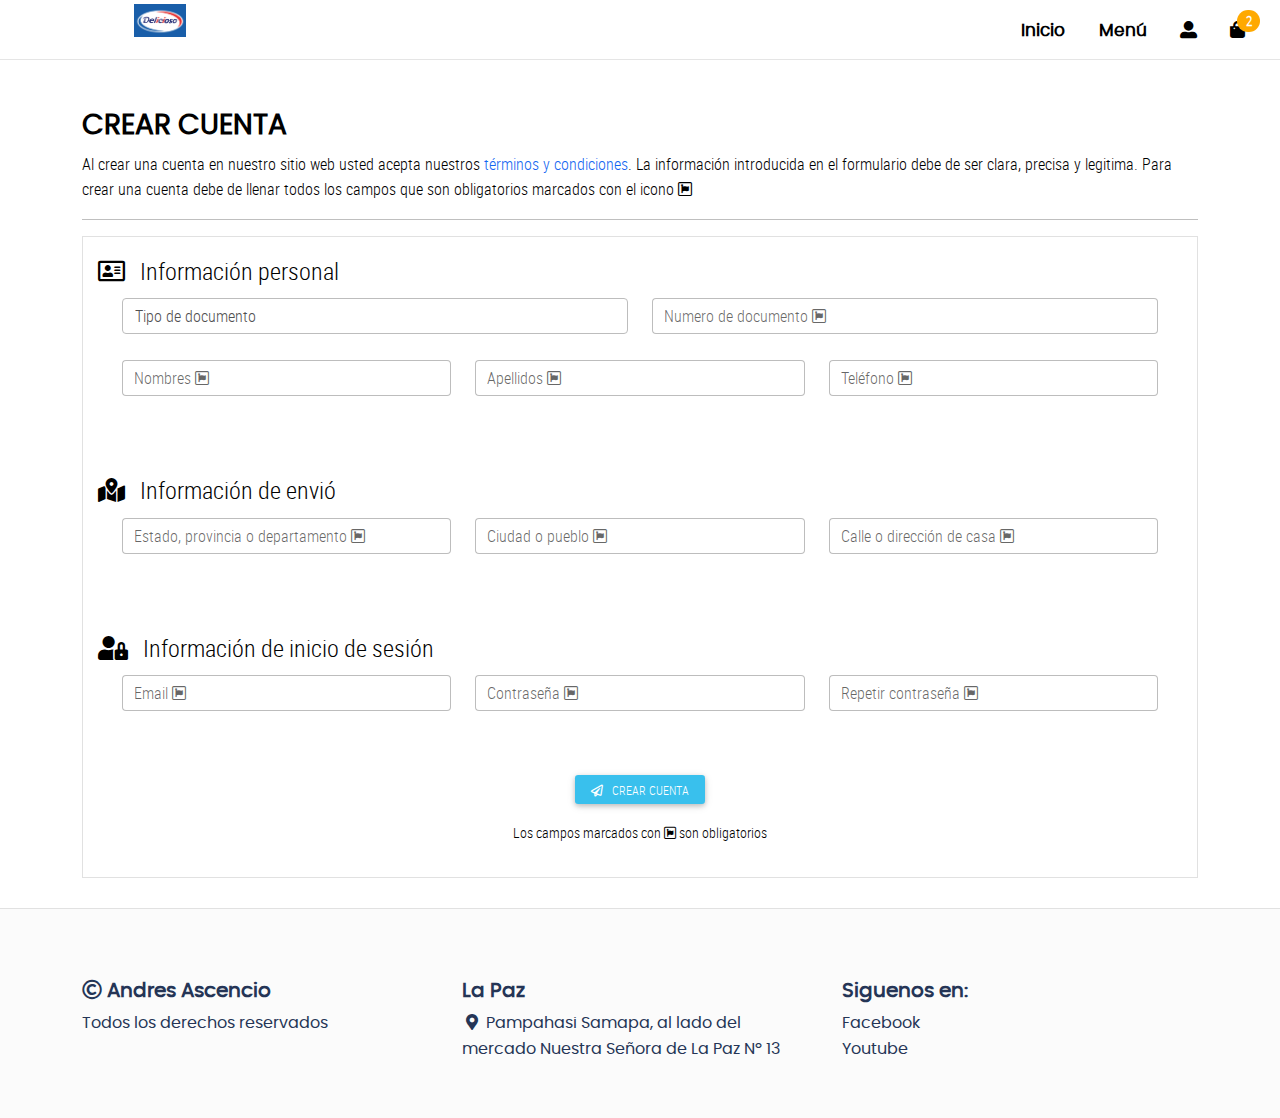
<file: registration.html>
<!DOCTYPE html>
<html lang="es">
<head>
	<meta charset="UTF-8">
	<meta name="viewport" content="width=device-width, user-scalable=no, initial-scale=1.0, maximum-scale=1.0, minimum-scale=1.0">
	<title>Restaurant</title>

	<!-- Normalize V8.0.1 -->
	<link rel="stylesheet" href="./css/normalize.css">

	<!-- MDBootstrap V5 -->
	<link rel="stylesheet" href="./css/mdb.min.css">

	<!-- Font Awesome V5.15.1 -->
	<link rel="stylesheet" href="./css/all.css">

	<!-- Sweet Alert V10.13.0 -->
	<script src="./js/sweetalert2.js" ></script>

	<!-- General Styles -->
	<link rel="stylesheet" href="./css/style.css">

</head>
<body>

	<!-- Header -->
	<header class="header full-box">
	    <div class="header-brand text-center full-box">
	        <a href="index.html">
	            <img src="./imagenes/deli1.jpg" alt="deli1" class="img-fluid">
	        </a>
	    </div>

	    <div class="header-options full-box">
	        <nav class="header-navbar full-box poppins-regular font-weight-bold" >
	            <ul class="list-unstyled full-box">
	                <li>
	                    <a href="index.html" >Inicio<span class="full-box" ></span></a>
	                </li>
	                <li>
	                    <a href="menu.html" >Menú<span class="full-box" ></span></a>
	                </li>
	            </ul>
	        </nav>
	        <div class="header-button full-box text-center btn-login-menu" >
	            <i class="fas fa-user-alt" onclick="show_popup_login()" data-mdb-toggle="tooltip" data-mdb-placement="bottom" title="Login" ></i>
	            <div class="div-bordered popup-login">

	                <!-- Inicio de sesion -->
	                <span class="text-center poppins-regular font-weight-bold">Inicio de sesión</span>
	                <form class="full-box" action="">
	                    <div class="form-outline mb-4">
	                        <input type="email" class="form-control" name="login_email_cliente" id="login_email" maxlength="70" required="" placeholder="Email" >
	                    </div>
	                    <div class="form-outline mb-4">
	                        <input type="password" class="form-control" name="login_clave_cliente" id="login_password" pattern="[a-zA-Z0-9$@.-]{7,100}" maxlength="100" required="" placeholder="Contraseña" >
	                    </div>
	                    <p class="text-center">
	                        <button class="btn btn-info btn-sm w-100">Iniciar sesión</button>
	                    </p>
	                </form>
	                <hr>
	                <p class="text-center full-box">¿No tienes cuenta? <a href="registration.html">Regístrate aquí</a></p>

	                <!-- Cerrar sesion --
	                <div class="text-center full-box">
	                    <i class="fas fa-user-circle fa-4x"></i>
	                </div>
	                <span class="poppins-regular font-weight-bold">Nombre de usuario</span>
	                <div class="text-center full-box">
	                    <a href="#" class="btn btn-info btn-sm w-100"><i class="fas fa-user-cog fa-fw"></i> &nbsp; Mi cuenta</a>
	                </div>
	                <div class="text-center full-box">
	                    <a href="#" class="btn btn-info btn-sm w-100"><i class="fab fa-dashcube fa-fw"></i> &nbsp; Dashboard</a>
	                </div>
	                <form class="full-box" action="">
	                    <button class="btn btn-raised btn-primary btn-sm w-100" ><i class="fas fa-door-open fa-fw"></i> &nbsp; Cerrar sesión</button>
	                </form>-->
	                
	            </div>
	        </div>
	        <a href="bag.html" class="header-button full-box text-center" data-mdb-toggle="tooltip" data-mdb-placement="bottom" title="Carrito" >
	            <i class="fas fa-shopping-bag"></i>
	            <span class="badge bg-warning rounded-pill bag-count" >2</span>
	        </a>
	    </div>
	</header>


	<!-- Content -->
	<div class="container container-web-page">
	    <h3 class="font-weight-bold poppins-regular text-uppercase">Crear cuenta</h3>
	    <p class="text-justify">Al crear una cuenta en nuestro sitio web usted acepta nuestros <a href="#">términos y condiciones</a>. La información introducida en el formulario debe de ser clara, precisa y legitima. Para crear una cuenta debe de llenar todos los campos que son obligatorios marcados con el icono <i class="fab fa-font-awesome-alt"></i></p>
	    <hr>
	    <div class="row">
	        <div class="col-12">
	            <form class="div-bordered" action="" style="padding: 15px;">

	                <fieldset>
				        <legend><i class="far fa-address-card"></i> &nbsp; Información personal</legend>
	                    <div class="container-fluid">
	                        <div class="row">
	                            <div class="col-12 col-md-6">
	                                <div class="">
	                                    <select class="form-control" name="cliente_tipo_documento_reg" id="cliente_tipo_documento">
	                                        <option value="" selected="" >Tipo de documento</option>
	                                        <option value="DNI" >1 - DNI</option>
	                                        <option value="Cedula" >2 - Cedula</option>
	                                        <option value="DUI" >3 - DUI</option>
	                                        <option value="Licencia" >4 - Licencia</option>
	                                        <option value="Pasaporte" >5 - Pasaporte</option>
	                                        <option value="Otro" >6 - Otro</option>
	                                    </select>
	                                    <label for="cliente_tipo_documento" class="form-label"></label>
	                                </div>
	                            </div>

	                            <div class="col-12 col-md-6">
	                                <div class="form-outline mb-4">
	                                    <input type="text" pattern="[a-zA-Z0-9-]{7,30}" class="form-control" name="cliente_numero_documento_reg" id="cliente_numero_documento" maxlength="30">
	                                    <label for="cliente_numero_documento" class="form-label">Numero de documento <i class="fab fa-font-awesome-alt"></i></label>
	                                </div>
	                            </div>

	                            <div class="col-12 col-md-4">
	                                <div class="form-outline mb-4">
	                                    <input type="text" pattern="[a-zA-ZáéíóúÁÉÍÓÚñÑ ]{4,35}" class="form-control" name="cliente_nombre_reg" id="cliente_nombre" maxlength="35">
	                                    <label for="cliente_nombre" class="form-label">Nombres <i class="fab fa-font-awesome-alt"></i></label>
	                                </div>
	                            </div>

	                            <div class="col-12 col-md-4">
	                                <div class="form-outline mb-4">
	                                    <input type="text" pattern="[a-zA-ZáéíóúÁÉÍÓÚñÑ ]{4,35}" class="form-control" name="cliente_apellido_reg" id="cliente_apellido" maxlength="35">
	                                    <label for="cliente_apellido" class="form-label">Apellidos <i class="fab fa-font-awesome-alt"></i></label>
	                                </div>
	                            </div>

	                            <div class="col-12 col-md-4">
	                                <div class="form-outline mb-4">
	                                    <input type="text" pattern="[0-9()+]{8,20}" class="form-control" name="cliente_telefono_reg" id="cliente_telefono" maxlength="20">
	                                    <label for="cliente_telefono" class="form-label">Teléfono <i class="fab fa-font-awesome-alt"></i></label>
	                                </div>
	                            </div>
	                        </div>
	                    </div>
	                </fieldset>

	                <br><br>

	                <fieldset>
	                    <legend><i class="fas fa-map-marked-alt"></i> &nbsp; Información de envió</legend>
	                    <div class="container-fluid">
	                        <div class="row">
	                            <div class="col-12 col-md-4">
	                                <div class="form-outline mb-4">
	                                    <input type="text" pattern="[a-zA-ZáéíóúÁÉÍÓÚñÑ ]{4,30}" class="form-control" name="cliente_provincia_reg" id="cliente_provincia" maxlength="30">
	                                    <label for="cliente_provincia" class="form-label">Estado, provincia o departamento <i class="fab fa-font-awesome-alt"></i></label>
	                                </div>
	                            </div>
	                            <div class="col-12 col-md-4">
	                                <div class="form-outline mb-4">
	                                    <input type="text" pattern="[a-zA-ZáéíóúÁÉÍÓÚñÑ ]{4,30}" class="form-control" name="cliente_ciudad_reg" id="cliente_ciudad" maxlength="30">
	                                    <label for="cliente_ciudad" class="form-label">Ciudad o pueblo <i class="fab fa-font-awesome-alt"></i></label>
	                                </div>
	                            </div>
	                            <div class="col-12 col-md-4">
	                                <div class="form-outline mb-4">
	                                    <input type="text" pattern="[a-zA-Z0-9áéíóúÁÉÍÓÚñÑ().,#\- ]{4,70}" class="form-control" name="cliente_direccion_reg" id="cliente_direccion" maxlength="70">
	                                    <label for="cliente_direccion" class="form-label">Calle o dirección de casa <i class="fab fa-font-awesome-alt"></i></label>
	                                </div>
	                            </div>
	                        </div>
	                    </div>
	                </fieldset>

	                <br><br>

	                <fieldset>
	                    <legend><i class="fas fa-user-lock"></i> &nbsp; Información de inicio de sesión</legend>
	                    <div class="container-fluid">
	                        <div class="row">
	                            <div class="col-12 col-md-4">
	                                <div class="form-outline mb-4">
	                                    <input type="email" class="form-control" name="cliente_email_reg" id="cliente_email" maxlength="47">
	                                    <label for="cliente_email" class="form-label">Email <i class="fab fa-font-awesome-alt"></i></label>
	                                </div>
	                            </div>
	                            <div class="col-12 col-md-4">
	                                <div class="form-outline mb-4">
	                                    <input type="password" class="form-control" name="cliente_clave_1_reg" id="cliente_clave_1" pattern="[a-zA-Z0-9$@.-]{7,100}" maxlength="100" >
	                                    <label for="cliente_clave_1" class="form-label">Contraseña <i class="fab fa-font-awesome-alt"></i></label>
	                                </div>
	                            </div>
	                            <div class="col-12 col-md-4">
	                                <div class="form-outline mb-4">
	                                    <input type="password" class="form-control" name="cliente_clave_2_reg" id="cliente_clave_2" pattern="[a-zA-Z0-9$@.-]{7,100}" maxlength="100" >
	                                    <label for="cliente_clave_2" class="form-label">Repetir contraseña <i class="fab fa-font-awesome-alt"></i></label>
	                                </div>
	                            </div>
	                        </div>
	                    </div>
	                </fieldset>

	                <p class="text-center" style="margin-top: 40px;">
	                    <button type="submit" class="btn btn-info btn-sm"><i class="far fa-paper-plane"></i> &nbsp; CREAR CUENTA</button>
	                </p>
	                <p class="text-center">
	                    <small>Los campos marcados con <i class="fab fa-font-awesome-alt"></i> son obligatorios</small>
	                </p>
	            </form>
	        </div>
	    </div>
	</div>


	<!-- Footer -->
	<footer class="footer">
	    <div class="container">
	        <div class="row">
	            <div class="col-12 col-md-4">
	                <ul class="list-unstyled" >
	                    <li><h5 class="font-weight-bold" ><i class="far fa-copyright"></i> Andres Ascencio </h5></li>
	                    <li> Todos los derechos reservados </li>
	                </ul>
	            </div>
	            <div class="col-12 col-md-4">
	                <ul class="list-unstyled" >
	                    <li><h5 class="font-weight-bold" >La Paz</h5></li>
	                    <li><i class="fas fa-map-marker-alt fa-fw"></i> Pampahasi Samapa, al lado del mercado Nuestra Señora de La Paz Nº 13</li>
	                </ul>
	            </div>
	            <div class="col-12 col-md-4">
	                <ul class="list-unstyled" >
	                    <li><h5 class="font-weight-bold" >Siguenos en:</h5> </li>
	                    <li>
	                        <!--<a href="https://es-la.facebook.com/CarlosAlfaroES/" class="footer-link" target="_blank" >
	                            <i class="fab fa-facebook fa-fw"></i>--> Facebook
	                        </a>
	                    </li>

	                    <li>
	                        <!--<a href="https://www.youtube.com/c/CarlosAlfaro007" class="footer-link" target="_blank" >
	                            <i class="fab fa-youtube fa-fw"></i>-->
	                                Youtube
	                        </a>
	                    </li>
	                </ul>
	            </div>
	        </div>
	    </div>
	</footer>
	
	
	<!-- MDBootstrap V5 -->
	<script src="./js/mdb.min.js" ></script>

	<!-- General scripts -->
	<script src="./js/main.js" ></script>
</body>
</html>
</file>
<file: css/style.css>
@font-face{
    font-family: 'roboto_medium_regular';
    src: url('../webfonts/roboto-medium-webfont.woff2') format('woff2'),
         url('../webfonts/roboto-medium-webfont.woff') format('woff');
    font-weight: normal;
    font-style: normal;

}

@font-face{
    font-family: 'roboto_condensed_light';
    src: url('../webfonts/robotocondensed-light-webfont.woff2') format('woff2'),
         url('../webfonts/robotocondensed-light-webfont.woff') format('woff'),
         url('../webfonts/robotocondensed-light-webfont.ttf') format('truetype');
    font-weight: normal;
    font-style: normal;
}

@font-face{
    font-family: 'roboto_condensed_regular';
    src: url('../webfonts/robotocondensed-regular-webfont.woff2') format('woff2'),
         url('../webfonts/robotocondensed-regular-webfont.woff') format('woff');
    font-weight: normal;
    font-style: normal;

}

@font-face{
	font-family: 'poppinsregular';
	src: url('../webfonts/popins/poppins-regular-webfont.eot');
	src: url('../webfonts/popins/poppins-regular-webfont.woff2') format('woff2'),
		 url('../webfonts/popins/poppins-regular-webfont.woff') format('woff'),
		 url('../webfonts/popins/poppins-regular-webfont.ttf') format('truetype');
	font-weight: normal;
	font-style: normal;
}

:root{
	--color-one: #F5F5F5;
	--color-two: #24292E;
	--color-three: #EC5252;

	--form-color: #14111A;

	--accent-color: #253556;
	--border-color: #D8D8D8;
	
	--header-height: 60px;
}

body,html{
	font-family: 'roboto_condensed_light';
	width: 100%;
	height: 100%;
	background-color: #FFF;
	color: var(--bs-black);
	font-size: 16px;
}

.full-box{
	margin: 0;
	padding: 0;
	box-sizing: border-box;
	width: 100%;
}

.div-bordered{
	border: 1px solid #E1E1E1;
}
/*----------  Text Styles  ----------*/
.roboto-medium{
	font-family: 'roboto_medium_regular';
}
.roboto-condensed-light{
	font-family: 'roboto_condensed_light';
}
.roboto-condensed-regular{
	font-family: 'roboto_condensed_regular';
}
.poppins-regular{
	font-family: 'poppinsregular';
}

/*=========== barra de navegación (web) ===========*/
.header,
.header-brand,
.header-options,
.header-navbar,
.header-button{
	height: var(--header-height);
	transition: all .3s ease-in-out;
	box-sizing: border-box;
}
.header{
	background-color: #FFF;
	border-bottom: 1px solid rgba(0, 0, 0, .1);
	position: relative;
	color: var(--bs-black);
}
.header-brand,
.header-options{
	position: absolute;
	top: 0;
}
.header-brand{
	width: 25%;
	left: 0;
}
.header-brand img{
	margin-top: 4px;
	max-width: calc(var(--header-height) - 8px);
}
.header-options{
	width: 75%;
	right: 0;
	padding-right: 20px;
	text-align: right;
}
.header-navbar{
	display: inline-block;
	width: auto;
	padding-top: 0;
	margin-top: 0;
}
.header-navbar ul,
.header-navbar ul li,
.header-navbar ul li a{
	width: auto;
	padding-top: 0;
	margin-top: 0;
}
.header-navbar ul li,
.header-navbar ul li a,
.header-button,
.header-button > i{
	display: inline-block;
	height: var(--header-height);
	line-height: var(--header-height);
	transition: all .3s ease-in-out;
	position: relative;
}
.header-button > i{
	cursor: pointer;
	width: 100%;
}
.header-navbar ul li a{
	padding: 0 15px;
}
.header-navbar ul li a:hover,
.header-button:hover{
	text-decoration: none;
	color: #00BFFF;
}
.header-navbar ul li a span{
	position: absolute;
	bottom: 0;
	left: 0;
	background-color: transparent;
	height: 5px;
	transition: all .3s ease-in-out;
}
.header-navbar ul li a:hover span{
	background-color: #00BFFF;
}
.header-button{
	width: calc(var(--header-height) - calc(var(--header-height) / 4));
}
.header-navbar ul li a,
.header-button{
	font-size: calc(var(--header-height) / 3.5);
	color: var(--bs-black);
}
.btn-login-menu{
	user-select: none;
}
.popup-login{
	position: absolute;
	width: 275px;
	height: auto;
	top: calc(var(--header-height) + 8px);
	right: 0;
	background-color: #fff;
	color: var(--bs-black);
	z-index: 99999;
	padding: 15px 7px;
	transition: all .3s ease-in-out;
	opacity: 0;
	pointer-events: none;
}
.popup-login:hover{
	color: var(--bs-black);
}
.popup-login::after,
.popup-login::before{
	bottom: 100%;
	right: 12px;
	border: solid transparent;
	content: " ";
	height: 0;
	width: 0;
	position: absolute;
	pointer-events: none;
}
.popup-login::after{
	border-color: rgba(136, 183, 213, 0);
	border-bottom-color: #fff;
	border-width: 8px;
	margin-right: 0px;
}
.popup-login::before{
	border-color: rgba(194, 225, 245, 0);
	border-bottom-color: #ccc;
	border-width: 9px;
	margin-right: -1px;
}
.popup-login.active{
	opacity: 1;
	pointer-events: inherit;
}
.bag-count{
	position: absolute;
	top: calc(var(--header-height) - (var(--header-height) / 1.2));
	right: 0;
}

/*Estilos del banner*/
.banner{
	height: calc(100vh - var(--header-height));	
	position: relative;
	background-position: center;
	background-image: url('../assets/img/banner_1.jpg');
	background-size: cover;
	animation: banner 15s infinite linear;
}
.banner-body{
	position: relative;
	display: flex;
	justify-content: center;
	align-items: center;
	flex-direction: column;
	height: 100%;
	color: #FFF;
	font-family: 'poppinsregular';
	text-align: center;
}
.banner::before{
	content    : "";
	background : #000000; 
	position   : absolute;
	width      : 100%;
	height     : 100%;
	opacity    : 0.4; 
}
@keyframes banner{
	0% {
        background-image: url('../imagenes/d6.png');
    }
    25% {
        background-image: url('../imagenes/d6.png');
    }
    26% {
        background-image: url('../imagenes/d3.png');
    }
    50% {
        background-image: url('../imagenes/d3.png');
    }
    51% {
        background-image: url('../imagenes/d4.png');
    }
    75% {
        background-image: url('../imagenes/d4.png');
    }
    76% {
        background-image: url('../imagenes/d5.png');
    }
    100% {
        background-image: url('../imagenes/d5.png');
    }

}

/* Footer */
.footer{
	border-top: 1px solid #E1E1E1;
	padding: 70px 0 40px 0;
	font-family: 'poppinsregular', sans-serif;
	background-color: rgb(251, 251, 251);
	color: var(--accent-color);
}
.footer-link{
	text-decoration: none !important;
	color: var(--accent-color);
} 
.footer-link:hover{
	color: var(--accent-color);
}

/* estilos de contenedores web */
.container-web-page{
	padding-top: 50px;
	padding-bottom: 30px;
}


/* estilos cards*/
.container-cards{
	display: flex;
	flex-direction: row;
	flex-wrap: wrap;
	justify-content: center;
}
.container-cards .card{
	width: 300px;
	min-width: 300px;
	margin: 10px 15px;
}
.container-cards .card:hover{
	text-decoration: none;
}
.container-cards .card .card-img-top{
	height: 300px;
}

/* estilos carrito de compras */
.container-cart{
	min-height: calc(100vh - var(--header-height));
	padding-bottom: 30px;
}
.bag-item > figure,
.bag-item > div{
	display: inline-block;
}

.bag-item > figure{
	width: 90px;
	height: 90px;
}
.bag-item > div{
	width: calc(100% - 94px);
}
.bag-details .list-group-item{
	border-color:transparent;
	color: var(--accent-color);
}

/* estilos detalles de platillo */
.galery-details figure{
	width: 100px;
	height: 100px;
	margin: 15px;
	display: inline-block;
}
.galery-details figure a,
.galery-details figure img{
	width: 100%;
	height: 100%;
}


@media (max-width: 576px){
	:root{
		--header-height: 50px;
	}
	.header-brand{
		display: none;
	}
	.header-options{
		width: 100%;
		padding-right: 0;
		text-align: center;
	}
	.header-navbar ul li a,
	.header-button{
		font-size: calc(var(--header-height) / 2.5);
	}
	.header-button{
		width: var(--header-height);
	}
	.container-cards{
		flex-direction: column;
		align-items: center;
	}
	.container-cards .card{
		width: 100%;
		max-width: 300px;
	}
	.container-web-page{
		padding-top: 35px
	}
}

@media (max-width: 767px){
	.bag-item > figure,
	.bag-item > div{
		display: block;
	}
	.bag-item > figure{
		width: 80%;
		height: auto;
		margin: 0 auto;
		margin-bottom: 20px;
	}
	.bag-item > div{
		width: 100%;
	}
}

@media (max-width: 980px){
	.tittle-details{
		padding-top: 50px;
	}
}
</file>
